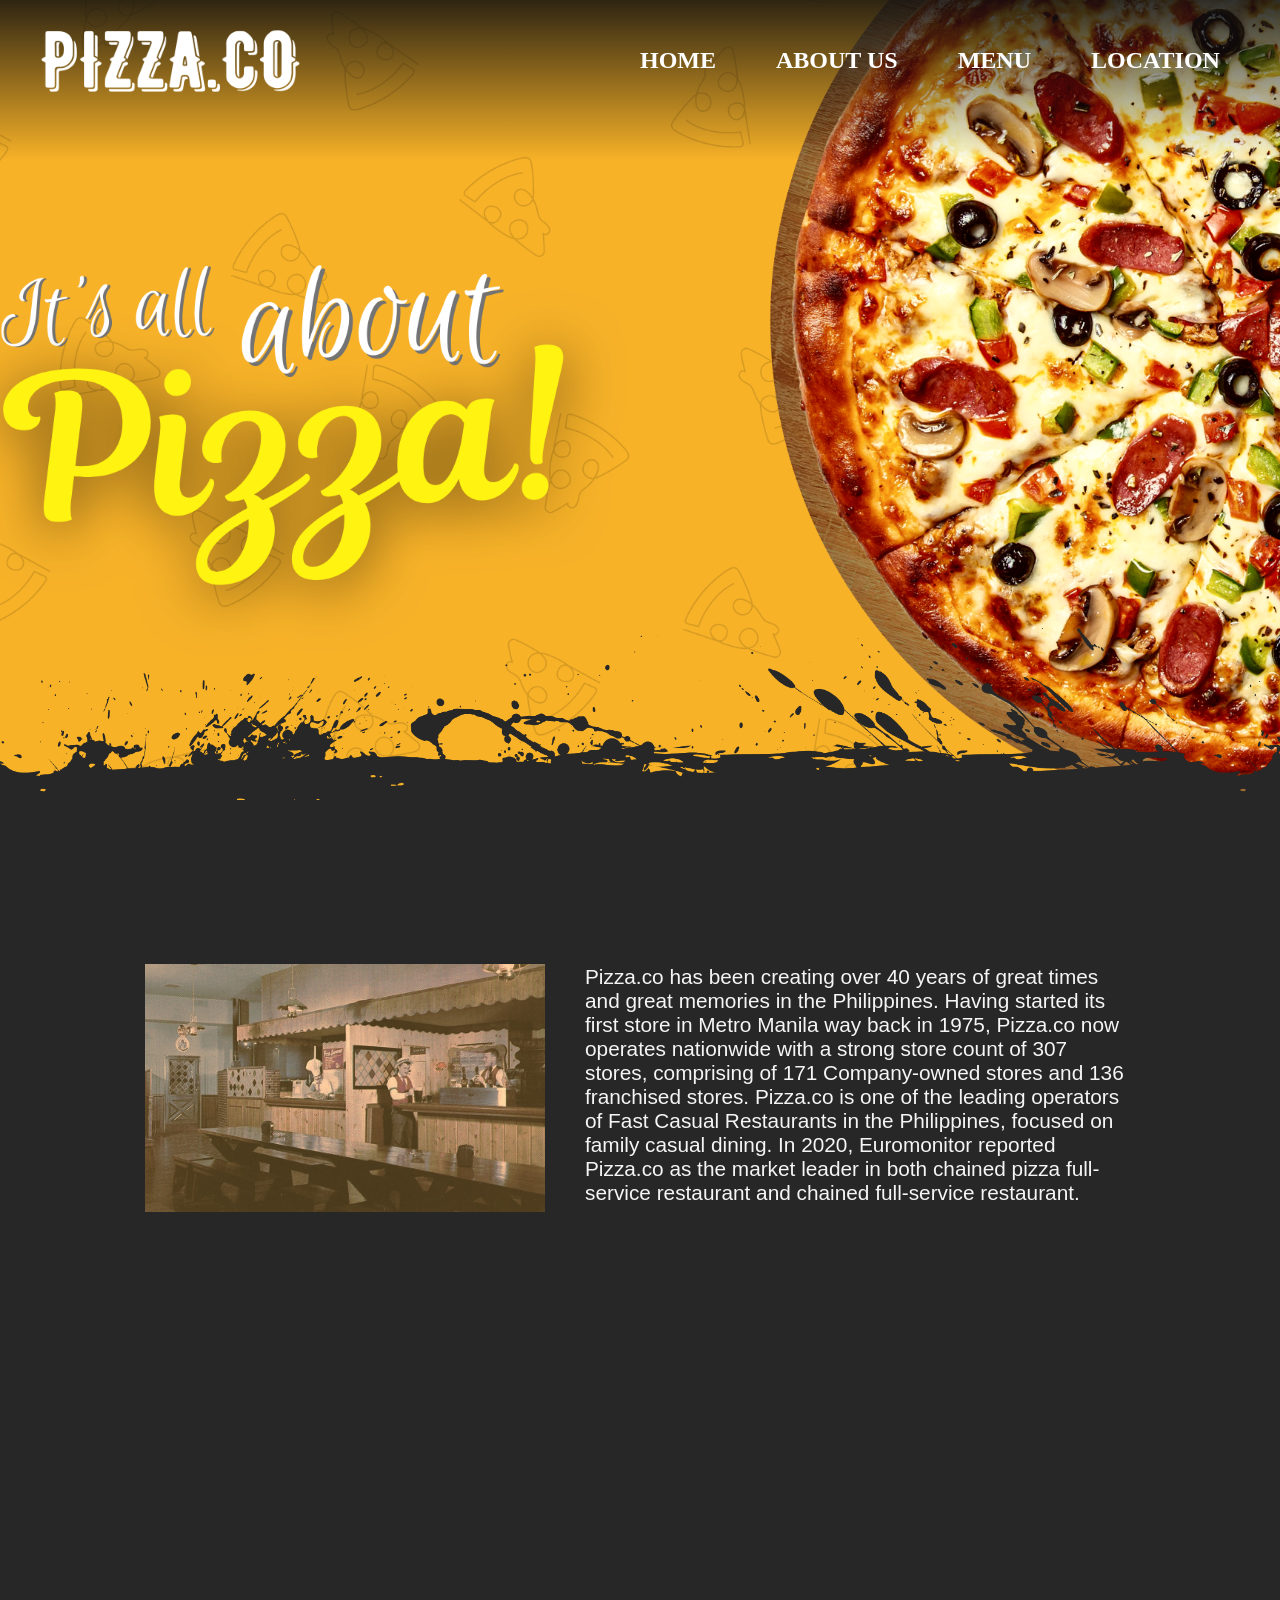
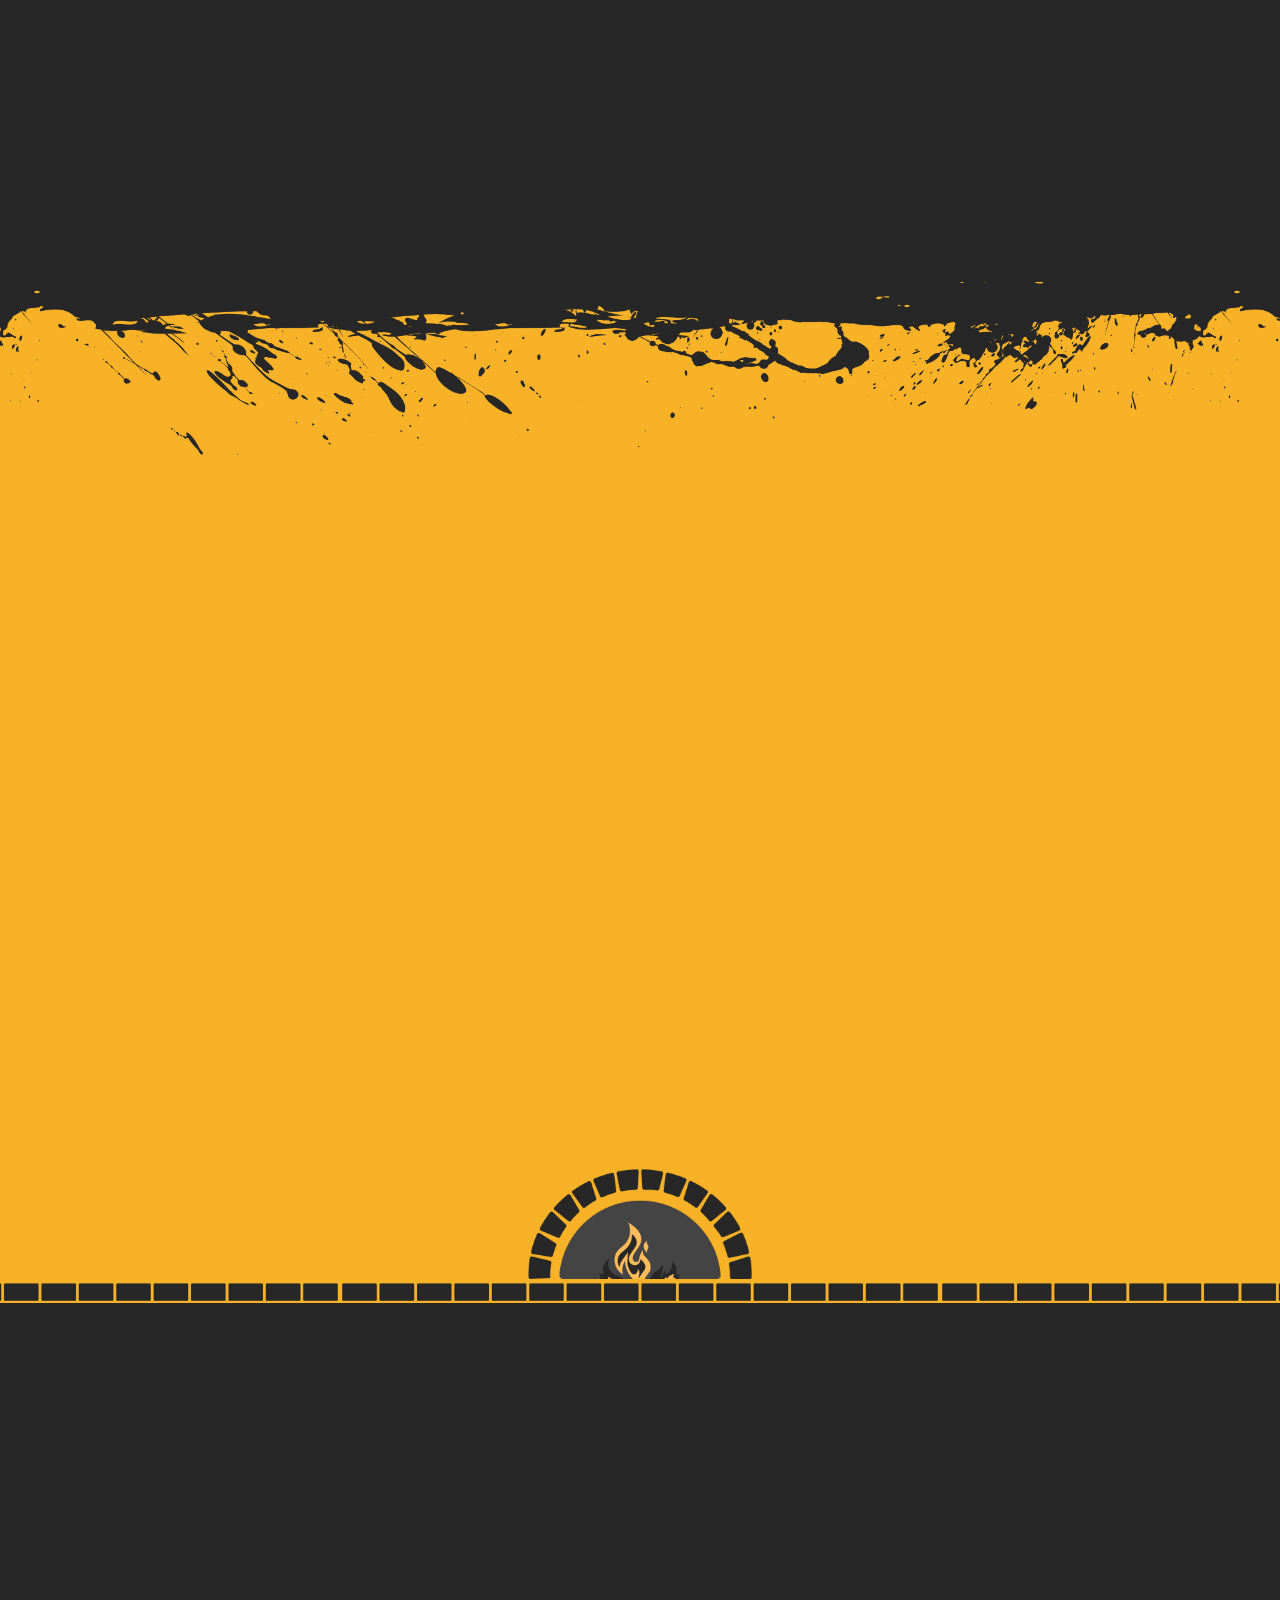
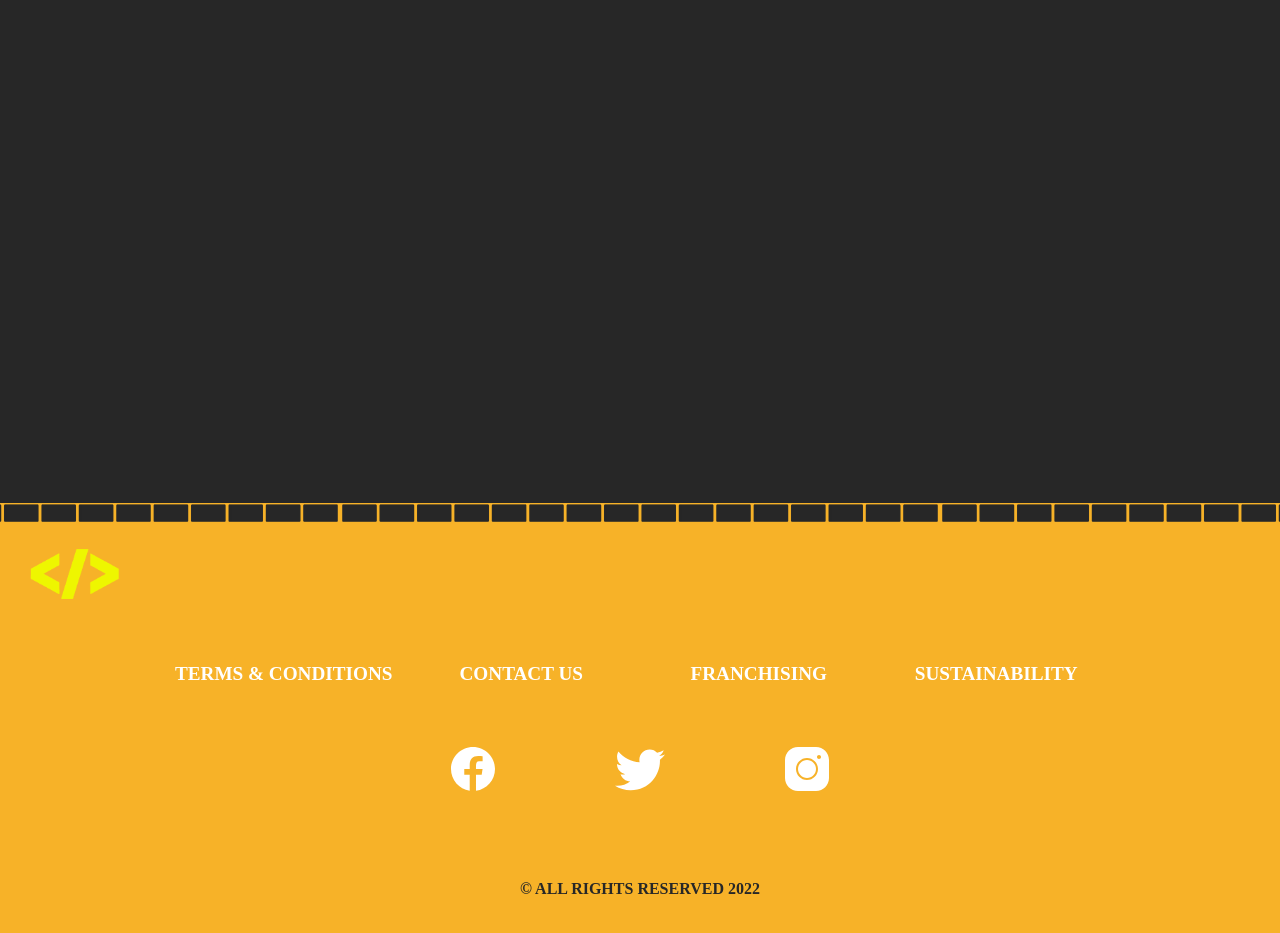
<file: Pizza.co/index.html>
<html lang="en">

<head>
    <meta charset="UTF-8">
    <meta http-equiv="X-UA-Compatible" content="IE=edge">
    <meta name="viewport" content="width=device-width, initial-scale=1.0">
    <link rel="stylesheet" href="CSS/Pizza.co.css"">
    <link rel="icon" href="./Images/pizza-favicon.png">
    <script src="JS/Pizza.co.js"></script>
    <title>Pizza.co</title>


</head>

<body>
    <!--a button at the bottow that goes to the top of the page-->

    <button onclick="topFunction()" id="myBtn" title="Go to top">TOP</button>


<!-- a division for the loading animation when the page is loading-->
    <div class="loader"></div>
  
        <header class="homepage">
<!-- the navigation abar at the top containing the logo and the different section of the main webpage-->
            <div class="homepage-top-bar">
                <img src="./Images\main-logo.png" alt="Logo spells 'Pizza.co'" id="main-logo">

                <nav class="homepage-nav">
                    <a href="#">Home</a>
                    <a href="#about-us">About Us</a>
                    <a href="#menu">Menu</a>
                    <a href="#location">Location</a>
                </nav>
            </div>

            <div></div>
            <div class="paint-splatter" ">  
            </div>
            
        </header>


        
<!-- main body contains the main contents of the webpage, divided into different sections-->
        <div class="main-body">

            <div class="about-us-section" id="about-us" >
                <h2 class="reveal">About us</h2>
<!-- contains the history of the store and an image of the earlier shops-->
                <section class="about-us-history fixed-width">
                    <img src="./Images/about-us-history.jpg" alt="" id="about-us-history">

                    <p>
                        Pizza.co has been creating over 40 years of great times and great memories in the Philippines. Having started its first store in Metro Manila way back in 1975, Pizza.co now operates nationwide with a strong store count of 307 stores, comprising of 171 Company-owned stores and 136 franchised stores.
                        
                        Pizza.co is one of the leading operators of Fast Casual Restaurants in the Philippines, focused on family casual dining. In 2020, Euromonitor reported Pizza.co as the market leader in both chained pizza full-service restaurant and chained full-service restaurant.
                    </p>
                </section>


                <section class="about-claims fixed-width">

                    <div class="card reveal-left">
                        <img src="./Images/dough.png" alt="" id="dough">
                        <p>
                            A better pizza begins from the bottom up. That’s why the dough used for our hand-tossed, original crust is prepared with the finest ingredients.
                        </p>
                    </div>

                    <div class="card reveal">
                        <img src="./Images/delivery.png" alt="" id="delivery">
                        <p>
                            Pizza.co USA launched online pizza ordering in 2007, and in 2008 revolutionized the online delivery experience by launching the innovative Pizza Builder and Pizza.co Tracker tools.
                        </p>
                    </div>

                    <div class="card reveal-side">
                        <img src="./Images/ingredient.png" alt="" id="ingredient">
                        <p>
                            A major part of the recipe is Pizza.co deliciously fresh and irresistibly tasty topping ingredients that we scatter generously onto our famously fresh dough bases! 
                        </p>
                    </div>

                </section>

                

            </div>
<!--menu section of the restaurant website -->
            <div class="menu-section" id="menu">
                
                <div class="paint-splatter-reverse ">

                </div>

                <h2 class="reveal">MENU</h2>

                <p class="takeout-quote reveal-side"> Order takeout and delivery 7 days a week.</p>
<!-- different variety available in the restaurant menu-->
                <section class=" menu-pizza-top reveal-left">
                    <div >
                        <img src="./Images/top-meat-pizza.png" alt="" width="150px">
                        <h4>MEATY PIZZA</h4>
                    </div>

                    <div>
                        <img src="./Images/top-vegetarian-pizza.png" alt="" width="150px">
                        <h4>VEGETARIAN PIZZA</h4>
                    </div>

                    <div>
                        <img src="./Images/top-vegan-meat-pizza.png" alt="" width="150px">
                        <h4>VEGAN PIZZA</h4>
                    </div>

                    <div>
                        <img src="./Images/top-dessert.png" alt="" width="150px">
                        <h4>DESSERT</h4>
                    </div>

                </section>

                <p class="allergens reveal">
                    Allergens: Attention guests with food allergies. Please be aware that our food may contain or come into contact with common allergens, such as dairy, eggs, wheat, soybeans, tree nuts or peanuts.
                </p>

                
<!--a button that redirects the user to the full menu containing the different kinds of pizza and desserts and such -->

                <div class="full-menu reveal-top">
                    <a href="./full-menu.html">Full Menu</a>
                </div>

                

            </div>


            <div class="brick-oven" >
                 
            </div>

            <div class="brick-border" >

            </div>



<!-- a location section containing a map and the different location around the country where they can find a branch of the restaurant -->
            <div class="location-section"  id="location">

                <h2 class="reveal">LOCATION</h2>

                <div class="location-contents fixed-width" >

                    <section class="location-maps reveal">
<!--an embeded map with the use of google maps-->
                        <iframe src="https://www.google.com/maps/embed?pb=!1m14!1m12!1m3!1d155708.23472551917!2d121.03670944111826!3d14.538927821148668!2m3!1f0!2f0!3f0!3m2!1i1024!2i768!4f13.1!5e0!3m2!1sen!2sph!4v1670303894802!5m2!1sen!2sph" width="100%" height="100%" style="border:0;" allowfullscreen="" loading="lazy" referrerpolicy="no-referrer-when-downgrade"></iframe>

                    </section>
<!--a scrollable section of the different locations -->
                    <section class="location-address reveal-top">
                        <div>
                            <h4>Pangasinan, Philippines</h4>
                            <p>Mcarthur Highway Barangay Nancayasan, Urdaneta, Pangasinan, 2428 Pangasinan</p>
                        </div>

                        <div>
                            <h4>San Jose City, Philippines</h4>
                            <p>353 Pan-Philippine Hwy, San Jose City, 3121 Nueva Ecija</p>
                        </div>

                        <div>
                            <h4>Makati, Philippines</h4>
                            <p>Magallanes, Makati, 4705 Kalakhang Maynila</p>
                        </div>

                        <div>
                            <h4>Sampaloc, Manila, Philippines</h4>
                            <p>Rodriguez Building, España Blvd, Sampaloc, Manila, 1008 Metro Manila</p>
                        </div>

                        <div>
                            <h4>Taguig, Philippines</h4>
                            <p>The LATRIA Construction Corporation, 33 Bayani Rd, Taguig, 1630 Metro Manila</p>
                        </div>

                        <div>
                            <h4>SM City Clark, Philippines</h4>
                            <p>SM Clark, Manuel A. Roxas Hwy, Clark Freeport, Angeles, 2009 Pampanga</p>
                        </div>

                        <div>
                            <h4>Parañaque, Philippines</h4>
                            <p>Olivarez Plaza, Ninoy Aquino Ave, Parañaque, 1708 Metro Manila</p>
                        </div>

                        <div>
                            <h4>Muntinlupa, Philippines</h4>
                            <p>Putatan, Muntinlupa, 1772 Kalakhang Maynila</p>
                        </div>

                        <div>
                            <h4>Pasig, Philippines</h4>
                            <p>Eastside Manors, 172 C. Raymundo Ave, Pasig, 1607 Metro Manila</p>
                        </div>

                        <div>
                            <h4>Quezon City, Philippines</h4>
                            <p>Matalino St, Diliman, Quezon City, 1101 Metro Manila</p>
                        </div>

                    </section>

                </div>

                

            </div>

            <footer class="footer-section">

                <div class="brick-border">

                </div>
<!--footer section containing mainly the contact sections and social media. It also contains the different webpages such as terms and conditions and contact us form and such -->
                <img src="Images/crasht-logo.png" alt="" id="crasht-logo">

                <nav>
                    <a href="./terms-and-conditions.html" target="_blank" rel="noopener noreferrer">Terms & Conditions</a>
                    <a href="./contact-us.html" target="_blank" rel="noopener noreferrer">Contact Us</a>
                    <a href="./franchising.html" target="_blank" rel="noopener noreferrer">Franchising</a>
                    <a href="./sustainability.html" target="_blank" rel="noopener noreferrer">Sustainability</a>
                </nav>
<!--socials icons where useer will be redirected to the restaurant's social medias -->
                <section class="social-media-icon">

                    <a href="https://www.facebook.com/" target="_blank" rel="noopener noreferrer">
                        <img src="Images/facebook-icon.svg" alt="">
                    </a>
                    <a href="https://twitter.com/" target="_blank" rel="noopener noreferrer">
                        <img src="Images/twitter-icon.svg" alt="">
                    </a>
                    <a href="https://www.instagram.com/" target="_blank" rel="noopener noreferrer">
                        <img src="Images/instagram-icon.svg" alt="">
                    </a>
                    

                </section>


                <p>© all rights reserved 2022</p>
            </footer>

        </div>

   <!--The different javascript that is included in the webpages, mostly animations and some basic functionalities -->     
        <script>


            window.addEventListener('scroll', reveal);

            function reveal(){
                var reveals = document.querySelectorAll('.reveal');

                for(var i=0; i < reveals.length; i++){

                    var windowheight = window.innerHeight;
                    var revealtop = reveals[i].getBoundingClientRect().top;
                    var revealpoint = 150;

                    if(revealtop < windowheight - revealpoint){
                        reveals[i].classList.add('active');
                    }else{
                        reveals[i].classList.remove('active');
                    }
                }
            }

            let mybutton = document.getElementById("myBtn");
            
            window.onscroll = function() {scrollFunction()};

            function scrollFunction() {
            if (document.body.scrollTop > 20 || document.documentElement.scrollTop > 20) {
                mybutton.style.display = "block";
            } else {
                mybutton.style.display = "none";
            }
            }
            
            function topFunction() {
            document.body.scrollTop = 0;
            document.documentElement.scrollTop = 0;
            }


            window.addEventListener('scroll', revealside);

            function revealside(){
                var revealss = document.querySelectorAll('.reveal-side');

                for(var i=0; i < revealss.length; i++){

                    var windowheight = window.innerHeight;
                    var revealtop = revealss[i].getBoundingClientRect().top;
                    var revealpoint = 150;

                    if(revealtop < windowheight - revealpoint){
                        revealss[i].classList.add('active');
                    }else{
                        revealss[i].classList.remove('active');
                    }
                }
            }

            window.addEventListener('scroll', revealleft);

            function revealleft(){
                var revealss = document.querySelectorAll('.reveal-left');

                for(var i=0; i < revealss.length; i++){

                    var windowheight = window.innerHeight;
                    var revealtop = revealss[i].getBoundingClientRect().top;
                    var revealpoint = 150;

                    if(revealtop < windowheight - revealpoint){
                        revealss[i].classList.add('active');
                    }else{
                        revealss[i].classList.remove('active');
                    }
                }
            }

            window.addEventListener('scroll', revealtop);

            function revealtop(){
                var revealss = document.querySelectorAll('.reveal-top');

                for(var i=0; i < revealss.length; i++){

                    var windowheight = window.innerHeight;
                    var revealtop = revealss[i].getBoundingClientRect().top;
                    var revealpoint = 150;

                    if(revealtop < windowheight - revealpoint){
                        revealss[i].classList.add('active');
                    }else{
                        revealss[i].classList.remove('active');
                    }
                }
            }
            
            







        </script>



</body>

</html>
</file>
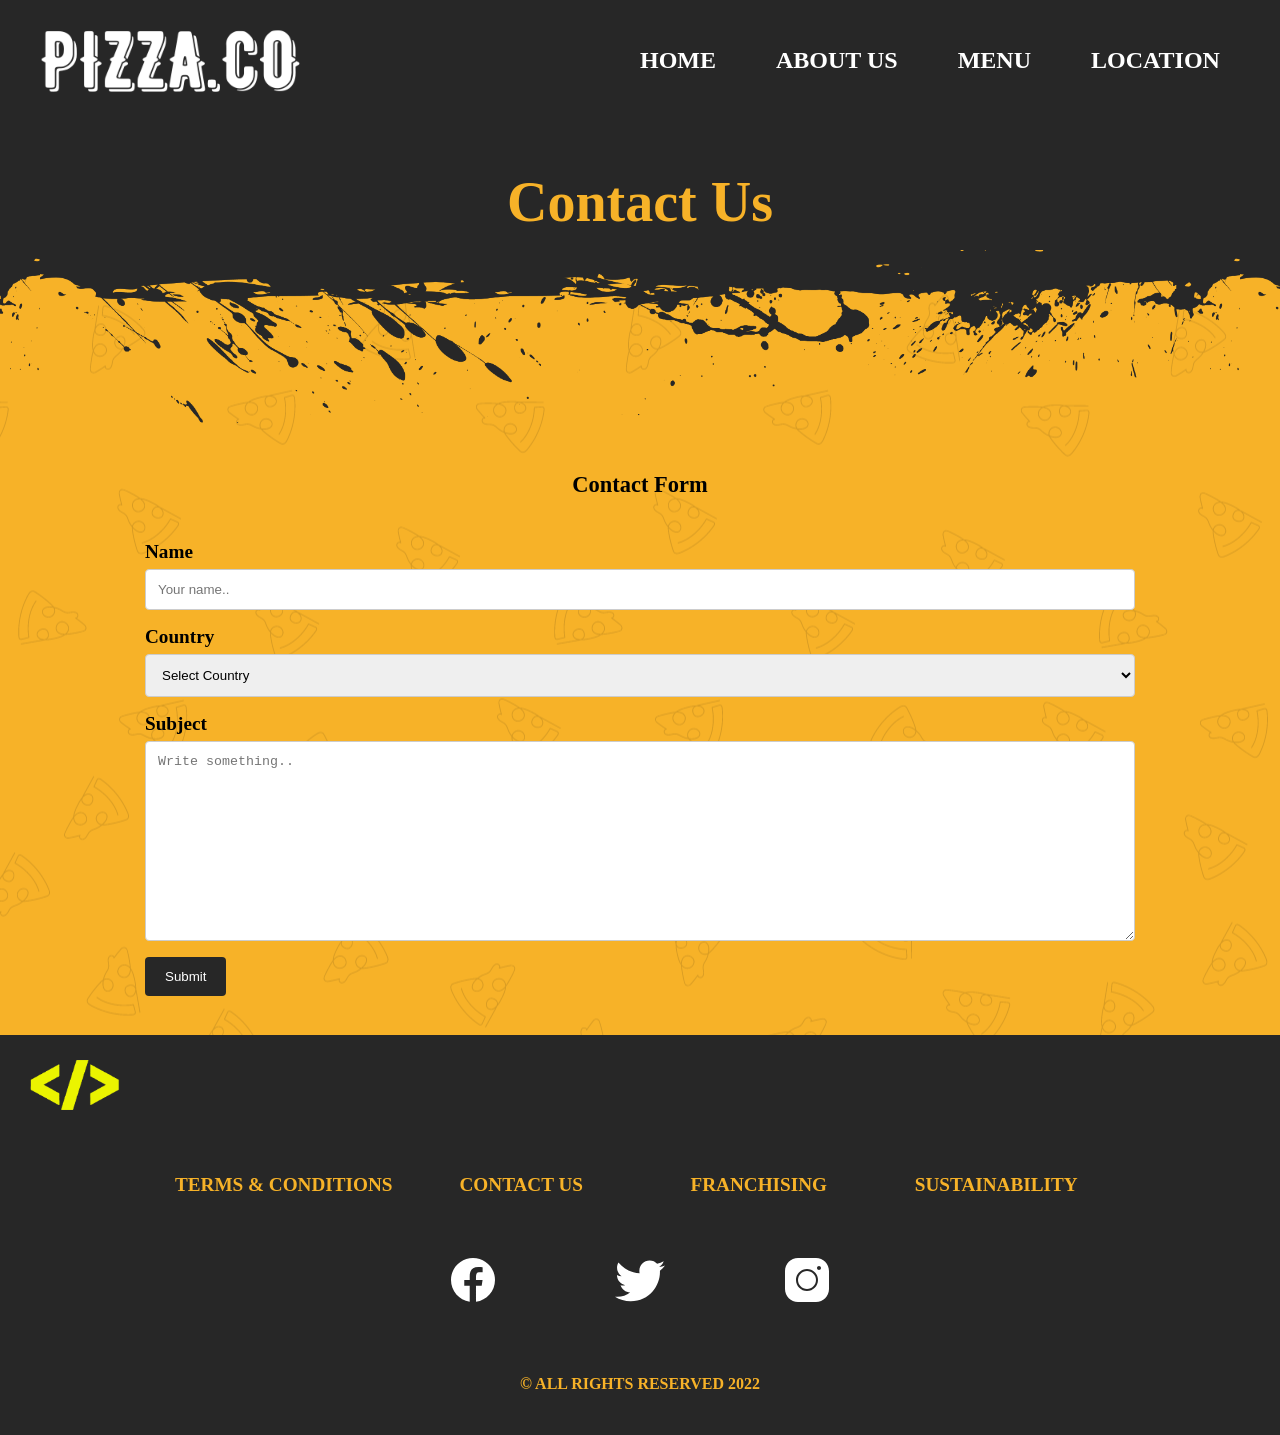
<file: Pizza.co/contact-us.html>
<html lang="en">

<head>
    <meta charset="UTF-8">
    <meta http-equiv="X-UA-Compatible" content="IE=edge">
    <meta name="viewport" content="width=device-width, initial-scale=1.0">
    <link rel="stylesheet" href="./CSS/contact-us.css">
    <link rel="icon" href="./Images/pizza-favicon.png">
    <script src="JS/Pizza.co.js"></script>
    <title>Contact Us</title>

</head>

<body>
    
    <div class="loader"></div>

        <header class="homepage">

            <div class="homepage-top-bar">
                <img src="./Images\main-logo.png" alt="Logo spells 'Pizza.co'" id="main-logo" width="300">

                <nav class="homepage-nav">
                    <a href="index.html">Home</a>
                    <a href="index.html">About Us</a>
                    <a href="index.html">Menu</a>
                    <a href="index.html">Location</a>
                </nav>
            </div>

            <h2>Contact Us</h2>
            
        </header>

        <div class="paint-splatter">  
        
        </div>

        

        <div class="main-body fixed-width">

            <h3>Contact Form</h3>
            
            <div class="container">
              <form>
                <label>Name</label>
                <input type="text" id="fname" name="firstname" placeholder="Your name..">
            
                <label for="country">Country</label>
                <select id="country" name="country">
                    <option>Select Country</option>
                    <option value="AF">Afghanistan</option>
                    <option value="AX">Aland Islands</option>
                    <option value="AL">Albania</option>
                    <option value="DZ">Algeria</option>
                    <option value="AS">American Samoa</option>
                    <option value="AD">Andorra</option>
                    <option value="AO">Angola</option>
                    <option value="AI">Anguilla</option>
                    <option value="AQ">Antarctica</option>
                    <option value="AG">Antigua and Barbuda</option>
                    <option value="AR">Argentina</option>
                    <option value="AM">Armenia</option>
                    <option value="AW">Aruba</option>
                    <option value="AU">Australia</option>
                    <option value="AT">Austria</option>
                    <option value="AZ">Azerbaijan</option>
                    <option value="BS">Bahamas</option>
                    <option value="BH">Bahrain</option>
                    <option value="BD">Bangladesh</option>
                    <option value="BB">Barbados</option>
                    <option value="BY">Belarus</option>
                    <option value="BE">Belgium</option>
                    <option value="BZ">Belize</option>
                    <option value="BJ">Benin</option>
                    <option value="BM">Bermuda</option>
                    <option value="BT">Bhutan</option>
                    <option value="BO">Bolivia</option>
                    <option value="BQ">Bonaire, Sint Eustatius and Saba</option>
                    <option value="BA">Bosnia and Herzegovina</option>
                    <option value="BW">Botswana</option>
                    <option value="BV">Bouvet Island</option>
                    <option value="BR">Brazil</option>
                    <option value="IO">British Indian Ocean Territory</option>
                    <option value="BN">Brunei Darussalam</option>
                    <option value="BG">Bulgaria</option>
                    <option value="BF">Burkina Faso</option>
                    <option value="BI">Burundi</option>
                    <option value="KH">Cambodia</option>
                    <option value="CM">Cameroon</option>
                    <option value="CA">Canada</option>
                    <option value="CV">Cape Verde</option>
                    <option value="KY">Cayman Islands</option>
                    <option value="CF">Central African Republic</option>
                    <option value="TD">Chad</option>
                    <option value="CL">Chile</option>
                    <option value="CN">China</option>
                    <option value="CX">Christmas Island</option>
                    <option value="CC">Cocos (Keeling) Islands</option>
                    <option value="CO">Colombia</option>
                    <option value="KM">Comoros</option>
                    <option value="CG">Congo</option>
                    <option value="CD">Congo, Democratic Republic of the Congo</option>
                    <option value="CK">Cook Islands</option>
                    <option value="CR">Costa Rica</option>
                    <option value="CI">Cote D'Ivoire</option>
                    <option value="HR">Croatia</option>
                    <option value="CU">Cuba</option>
                    <option value="CW">Curacao</option>
                    <option value="CY">Cyprus</option>
                    <option value="CZ">Czech Republic</option>
                    <option value="DK">Denmark</option>
                    <option value="DJ">Djibouti</option>
                    <option value="DM">Dominica</option>
                    <option value="DO">Dominican Republic</option>
                    <option value="EC">Ecuador</option>
                    <option value="EG">Egypt</option>
                    <option value="SV">El Salvador</option>
                    <option value="GQ">Equatorial Guinea</option>
                    <option value="ER">Eritrea</option>
                    <option value="EE">Estonia</option>
                    <option value="ET">Ethiopia</option>
                    <option value="FK">Falkland Islands (Malvinas)</option>
                    <option value="FO">Faroe Islands</option>
                    <option value="FJ">Fiji</option>
                    <option value="FI">Finland</option>
                    <option value="FR">France</option>
                    <option value="GF">French Guiana</option>
                    <option value="PF">French Polynesia</option>
                    <option value="TF">French Southern Territories</option>
                    <option value="GA">Gabon</option>
                    <option value="GM">Gambia</option>
                    <option value="GE">Georgia</option>
                    <option value="DE">Germany</option>
                    <option value="GH">Ghana</option>
                    <option value="GI">Gibraltar</option>
                    <option value="GR">Greece</option>
                    <option value="GL">Greenland</option>
                    <option value="GD">Grenada</option>
                    <option value="GP">Guadeloupe</option>
                    <option value="GU">Guam</option>
                    <option value="GT">Guatemala</option>
                    <option value="GG">Guernsey</option>
                    <option value="GN">Guinea</option>
                    <option value="GW">Guinea-Bissau</option>
                    <option value="GY">Guyana</option>
                    <option value="HT">Haiti</option>
                    <option value="HM">Heard Island and Mcdonald Islands</option>
                    <option value="VA">Holy See (Vatican City State)</option>
                    <option value="HN">Honduras</option>
                    <option value="HK">Hong Kong</option>
                    <option value="HU">Hungary</option>
                    <option value="IS">Iceland</option>
                    <option value="IN">India</option>
                    <option value="ID">Indonesia</option>
                    <option value="IR">Iran, Islamic Republic of</option>
                    <option value="IQ">Iraq</option>
                    <option value="IE">Ireland</option>
                    <option value="IM">Isle of Man</option>
                    <option value="IL">Israel</option>
                    <option value="IT">Italy</option>
                    <option value="JM">Jamaica</option>
                    <option value="JP">Japan</option>
                    <option value="JE">Jersey</option>
                    <option value="JO">Jordan</option>
                    <option value="KZ">Kazakhstan</option>
                    <option value="KE">Kenya</option>
                    <option value="KI">Kiribati</option>
                    <option value="KP">Korea, Democratic People's Republic of</option>
                    <option value="KR">Korea, Republic of</option>
                    <option value="XK">Kosovo</option>
                    <option value="KW">Kuwait</option>
                    <option value="KG">Kyrgyzstan</option>
                    <option value="LA">Lao People's Democratic Republic</option>
                    <option value="LV">Latvia</option>
                    <option value="LB">Lebanon</option>
                    <option value="LS">Lesotho</option>
                    <option value="LR">Liberia</option>
                    <option value="LY">Libyan Arab Jamahiriya</option>
                    <option value="LI">Liechtenstein</option>
                    <option value="LT">Lithuania</option>
                    <option value="LU">Luxembourg</option>
                    <option value="MO">Macao</option>
                    <option value="MK">Macedonia, the Former Yugoslav Republic of</option>
                    <option value="MG">Madagascar</option>
                    <option value="MW">Malawi</option>
                    <option value="MY">Malaysia</option>
                    <option value="MV">Maldives</option>
                    <option value="ML">Mali</option>
                    <option value="MT">Malta</option>
                    <option value="MH">Marshall Islands</option>
                    <option value="MQ">Martinique</option>
                    <option value="MR">Mauritania</option>
                    <option value="MU">Mauritius</option>
                    <option value="YT">Mayotte</option>
                    <option value="MX">Mexico</option>
                    <option value="FM">Micronesia, Federated States of</option>
                    <option value="MD">Moldova, Republic of</option>
                    <option value="MC">Monaco</option>
                    <option value="MN">Mongolia</option>
                    <option value="ME">Montenegro</option>
                    <option value="MS">Montserrat</option>
                    <option value="MA">Morocco</option>
                    <option value="MZ">Mozambique</option>
                    <option value="MM">Myanmar</option>
                    <option value="NA">Namibia</option>
                    <option value="NR">Nauru</option>
                    <option value="NP">Nepal</option>
                    <option value="NL">Netherlands</option>
                    <option value="AN">Netherlands Antilles</option>
                    <option value="NC">New Caledonia</option>
                    <option value="NZ">New Zealand</option>
                    <option value="NI">Nicaragua</option>
                    <option value="NE">Niger</option>
                    <option value="NG">Nigeria</option>
                    <option value="NU">Niue</option>
                    <option value="NF">Norfolk Island</option>
                    <option value="MP">Northern Mariana Islands</option>
                    <option value="NO">Norway</option>
                    <option value="OM">Oman</option>
                    <option value="PK">Pakistan</option>
                    <option value="PW">Palau</option>
                    <option value="PS">Palestinian Territory, Occupied</option>
                    <option value="PA">Panama</option>
                    <option value="PG">Papua New Guinea</option>
                    <option value="PY">Paraguay</option>
                    <option value="PE">Peru</option>
                    <option value="PH">Philippines</option>
                    <option value="PN">Pitcairn</option>
                    <option value="PL">Poland</option>
                    <option value="PT">Portugal</option>
                    <option value="PR">Puerto Rico</option>
                    <option value="QA">Qatar</option>
                    <option value="RE">Reunion</option>
                    <option value="RO">Romania</option>
                    <option value="RU">Russian Federation</option>
                    <option value="RW">Rwanda</option>
                    <option value="BL">Saint Barthelemy</option>
                    <option value="SH">Saint Helena</option>
                    <option value="KN">Saint Kitts and Nevis</option>
                    <option value="LC">Saint Lucia</option>
                    <option value="MF">Saint Martin</option>
                    <option value="PM">Saint Pierre and Miquelon</option>
                    <option value="VC">Saint Vincent and the Grenadines</option>
                    <option value="WS">Samoa</option>
                    <option value="SM">San Marino</option>
                    <option value="ST">Sao Tome and Principe</option>
                    <option value="SA">Saudi Arabia</option>
                    <option value="SN">Senegal</option>
                    <option value="RS">Serbia</option>
                    <option value="CS">Serbia and Montenegro</option>
                    <option value="SC">Seychelles</option>
                    <option value="SL">Sierra Leone</option>
                    <option value="SG">Singapore</option>
                    <option value="SX">Sint Maarten</option>
                    <option value="SK">Slovakia</option>
                    <option value="SI">Slovenia</option>
                    <option value="SB">Solomon Islands</option>
                    <option value="SO">Somalia</option>
                    <option value="ZA">South Africa</option>
                    <option value="GS">South Georgia and the South Sandwich Islands</option>
                    <option value="SS">South Sudan</option>
                    <option value="ES">Spain</option>
                    <option value="LK">Sri Lanka</option>
                    <option value="SD">Sudan</option>
                    <option value="SR">Suriname</option>
                    <option value="SJ">Svalbard and Jan Mayen</option>
                    <option value="SZ">Swaziland</option>
                    <option value="SE">Sweden</option>
                    <option value="CH">Switzerland</option>
                    <option value="SY">Syrian Arab Republic</option>
                    <option value="TW">Taiwan, Province of China</option>
                    <option value="TJ">Tajikistan</option>
                    <option value="TZ">Tanzania, United Republic of</option>
                    <option value="TH">Thailand</option>
                    <option value="TL">Timor-Leste</option>
                    <option value="TG">Togo</option>
                    <option value="TK">Tokelau</option>
                    <option value="TO">Tonga</option>
                    <option value="TT">Trinidad and Tobago</option>
                    <option value="TN">Tunisia</option>
                    <option value="TR">Turkey</option>
                    <option value="TM">Turkmenistan</option>
                    <option value="TC">Turks and Caicos Islands</option>
                    <option value="TV">Tuvalu</option>
                    <option value="UG">Uganda</option>
                    <option value="UA">Ukraine</option>
                    <option value="AE">United Arab Emirates</option>
                    <option value="GB">United Kingdom</option>
                    <option value="US">United States</option>
                    <option value="UM">United States Minor Outlying Islands</option>
                    <option value="UY">Uruguay</option>
                    <option value="UZ">Uzbekistan</option>
                    <option value="VU">Vanuatu</option>
                    <option value="VE">Venezuela</option>
                    <option value="VN">Viet Nam</option>
                    <option value="VG">Virgin Islands, British</option>
                    <option value="VI">Virgin Islands, U.s.</option>
                    <option value="WF">Wallis and Futuna</option>
                    <option value="EH">Western Sahara</option>
                    <option value="YE">Yemen</option>
                    <option value="ZM">Zambia</option>
                    <option value="ZW">Zimbabwe</option>
                </select>
            
                <label for="subject">Subject</label>
                <textarea id="subject" name="subject" placeholder="Write something.." style="height:200px"></textarea>
            
                <input type="submit" value="Submit">
              </form>
            </div>

        </div>


        <footer class="footer-section">

            <img src="Images/crasht-logo.png" alt="" id="crasht-logo">

            <nav>
                <a href="./terms-and-conditions.html" target="_blank" rel="noopener noreferrer">Terms & Conditions</a>
                <a href="./contact-us.html" target="_blank" rel="noopener noreferrer">Contact Us</a>
                <a href="./franchising.html" target="_blank" rel="noopener noreferrer">Franchising</a>
                <a href="./sustainability.html" target="_blank" rel="noopener noreferrer">Sustainability</a>
            </nav>

            <section class="social-media-icon">

                <a href="https://www.facebook.com/" target="_blank" rel="noopener noreferrer">
                    <img src="Images/facebook-icon.svg" alt="">
                </a>
                <a href="https://twitter.com/" target="_blank" rel="noopener noreferrer">
                    <img src="Images/twitter-icon.svg" alt="">
                </a>
                <a href="https://www.instagram.com/" target="_blank" rel="noopener noreferrer">
                    <img src="Images/instagram-icon.svg" alt="">
                </a>
                

            </section>


            <p>© all rights reserved 2022</p>

        </footer>

        <script>
            // When the user scrolls the page, execute myFunction 
            window.onscroll = function() {myFunction()};
            
            function myFunction() {
              var winScroll = document.body.scrollTop || document.documentElement.scrollTop;
              var height = document.documentElement.scrollHeight - document.documentElement.clientHeight;
              var scrolled = (winScroll / height) * 100;
              document.getElementById("myBar").style.width = scrolled + "%";
            }
        </script>

</body>

</html>
</file>
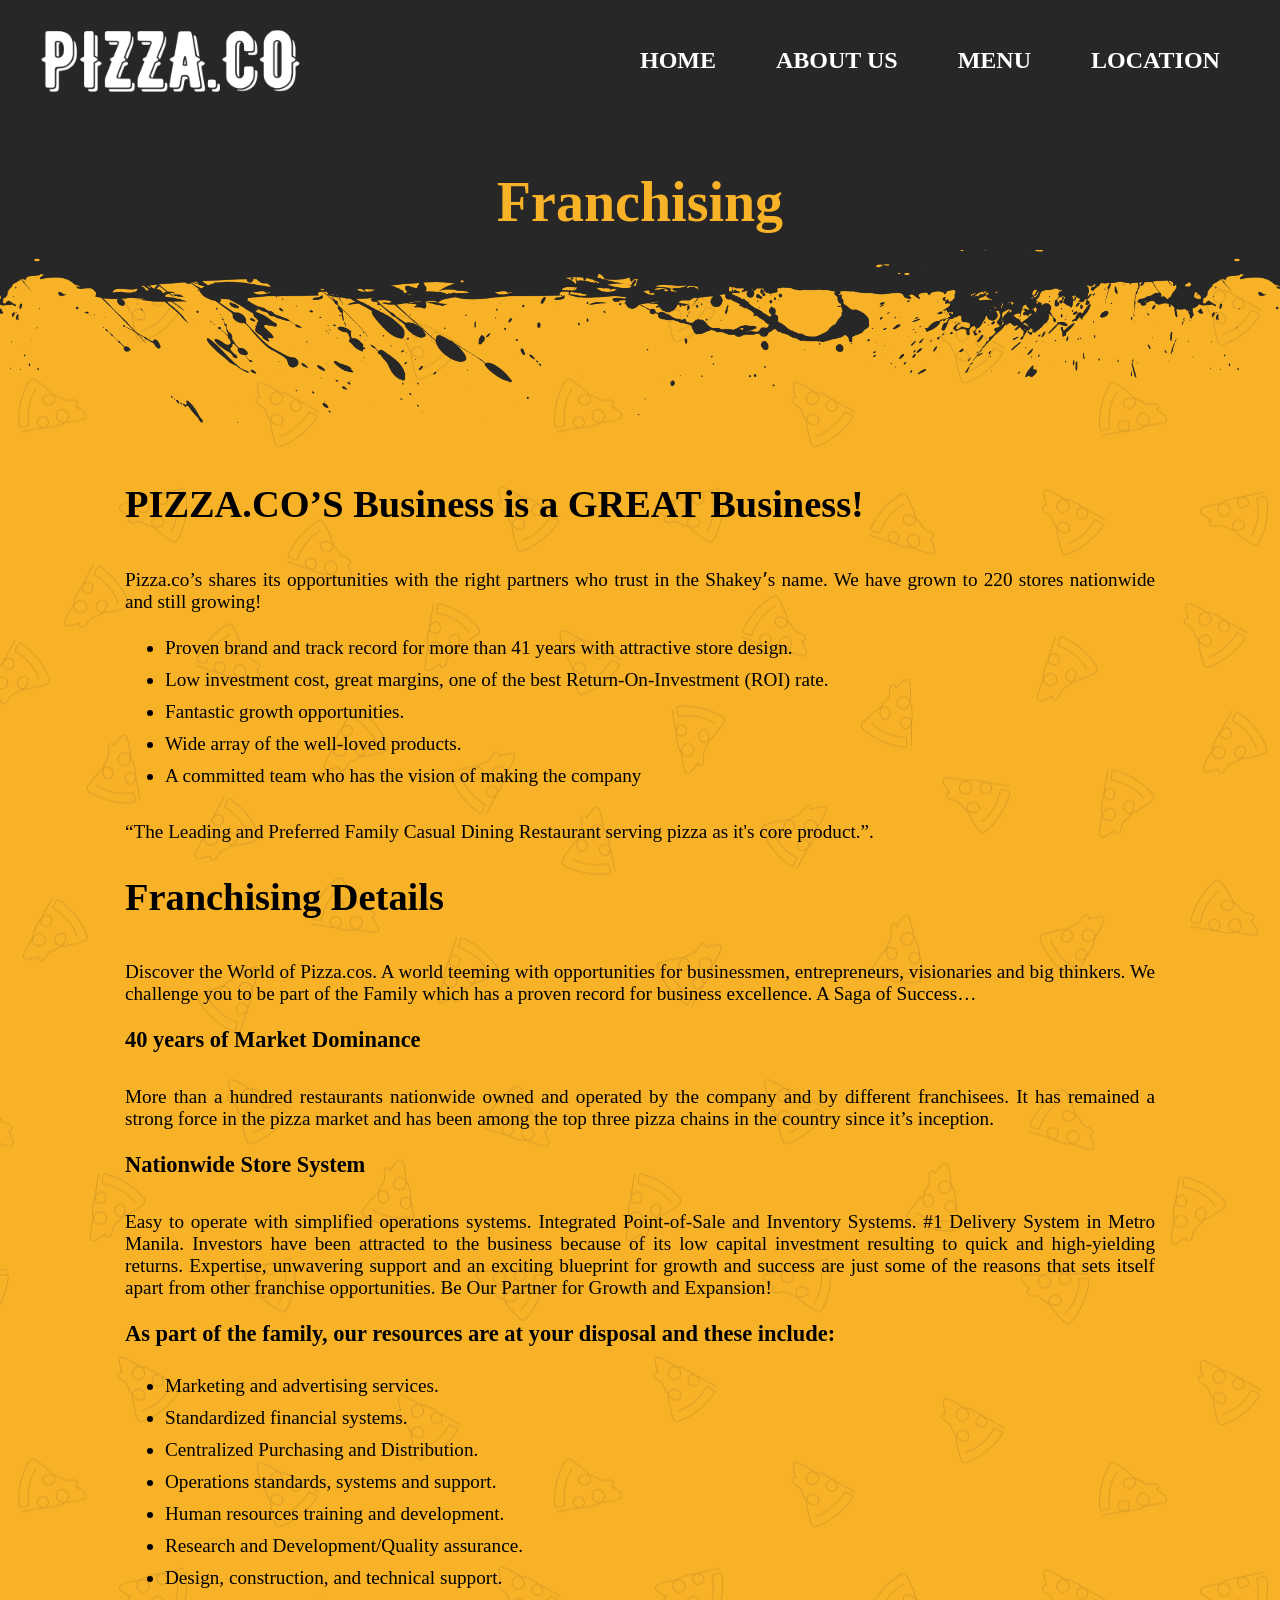
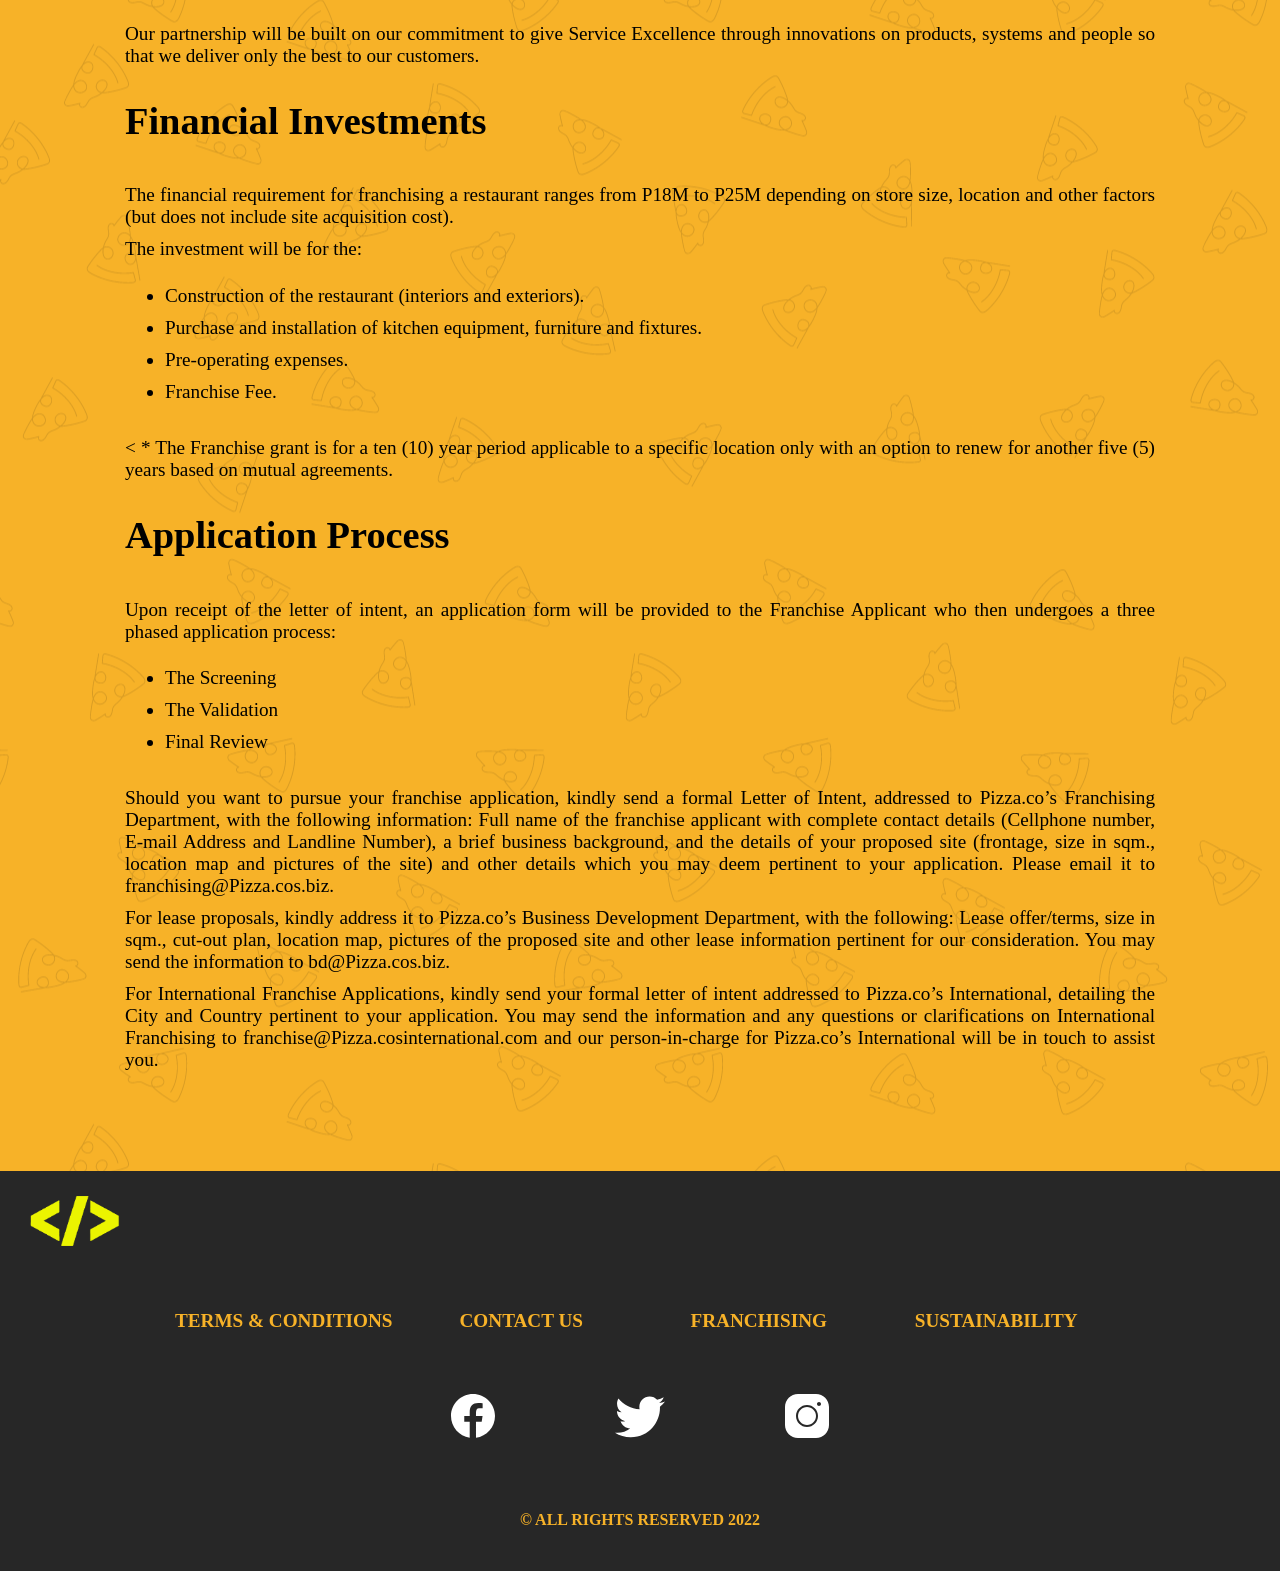
<file: Pizza.co/franchising.html>
<html lang="en">

<head>
    <meta charset="UTF-8">
    <meta http-equiv="X-UA-Compatible" content="IE=edge">
    <meta name="viewport" content="width=device-width, initial-scale=1.0">
    <link rel="stylesheet" href="./CSS/franchising.css">
    <link rel="icon" href="./Images/pizza-favicon.png">
    <script src="JS/Pizza.co.js"></script>
    <title>Franchising</title>

</head>

<body>

    <div class="loader"></div>
    
        <header class="homepage">

            <div class="homepage-top-bar">
                <img src="./Images\main-logo.png" alt="Logo spells 'Pizza.co'" id="main-logo" width="300">

                <nav class="homepage-nav">
                    <a href="index.html">Home</a>
                    <a href="index.html">About Us</a>
                    <a href="index.html">Menu</a>
                    <a href="index.html">Location</a>
                </nav>
            </div>

            <h2>Franchising</h2>
            
        </header>
           
        <div class="main-body">

            <div class="paint-splatter">  
           
            </div>

            <section class="articles fixed-width">
                
                <h1>
                    PIZZA.CO’S Business is a GREAT Business!
                </h1>

                <p>
                    Pizza.co’s shares its opportunities with the right partners who trust in the Shakeyʼs name. We have grown to 220 stores nationwide and still growing!
                </p>

                <ul>
                    <li>
                         Proven brand and track record for more than 41 years with attractive store design.
                    </li>

                    <li>
                        Low investment cost, great margins, one of the best Return-On-Investment (ROI) rate.
                    </li>

                    <li>
                        Fantastic growth opportunities.
                    </li>

                    <li>
                        Wide array of the well-loved products.
                        
                    </li>

                    <li>
                        A committed team who has the vision of making the company
                    </li>

                </ul>

                <p>
                    “The Leading and Preferred Family Casual Dining Restaurant serving pizza as it's core product.”.
                </p>

                <h1>
                    Franchising Details
                </h1>

                <p>Discover the World of Pizza.cos. A world teeming with opportunities for businessmen, entrepreneurs, visionaries and big thinkers. We challenge you to be part of the Family which has a proven record for business excellence. A Saga of Success…</p>

                <h3>40 years of Market Dominance

                </h3>
                <p>More than a hundred restaurants nationwide owned and operated by the company and by different franchisees. It has remained a strong force in the pizza market and has been among the top three pizza chains in the country since it’s inception.

                </p>

                <h3>
                    Nationwide Store System
                </h3>
                <p>
                    Easy to operate with simplified operations systems. Integrated Point-of-Sale and Inventory Systems. #1 Delivery System in Metro Manila. Investors have been attracted to the business because of its low capital investment resulting to quick and high-yielding returns. Expertise, unwavering support and an exciting blueprint for growth and success are just some of the reasons that sets itself apart from other franchise opportunities. Be Our Partner for Growth and Expansion!
                </p>

                <h3>
                    As part of the family, our resources are at your disposal and these include:
                </h3>

                <ul>
                    <li>
                        Marketing and advertising services.                        
                    </li>

                    <li>
                        Standardized financial systems.
                    </li>

                    <li>
                        Centralized Purchasing and Distribution.
                    </li>

                    <li>
                        Operations standards, systems and support.
                    </li>

                    <li>
                        Human resources training and development. 
                    </li>

                    <li>
                        Research and Development/Quality assurance.
                    </li>

                    <li>
                        Design, construction, and technical support.   
                    </li>

                </ul>

                <p>
                    Our partnership will be built on our commitment to give Service Excellence through innovations on products, systems and people so that we deliver only the best to our customers.
                </p>

                <h1>Financial Investments</h1>
                <p>
                    The financial requirement for franchising a restaurant ranges from P18M to P25M depending on store size, location and other factors (but does not include site acquisition cost).
                </p>

                <p>
                    The investment will be for the:
                </p>

                <ul>
                    <li>
                        Construction of the restaurant (interiors and exteriors).
                    </li>

                    <li>
                    Purchase and installation of kitchen equipment, furniture and fixtures.
                    </li>

                    <li>
                    Pre-operating expenses.
                    </li>
                    
                    <li>
                        Franchise Fee.
                    </li>
                </ul>

                <p><
                    * The Franchise grant is for a ten (10) year period applicable to a specific location only with an option to renew for another five (5) years based on mutual agreements.
                </p>

                <h1>Application Process</h1>

                <p>
                    Upon receipt of the letter of intent, an application form will be provided to the Franchise Applicant who then undergoes a three phased application process:
                </p>

                <ul>
                    <li>The Screening</li>
                    <li>The Validation</li>
                    <li>Final Review</li>
                </ul>

                <p>
                    Should you want to pursue your franchise application, kindly send a formal Letter of Intent, addressed to Pizza.co’s Franchising Department, with the following information: Full name of the franchise applicant with complete contact details (Cellphone number, E-mail Address and Landline Number), a brief business background, and the details of your proposed site (frontage, size in sqm., location map and pictures of the site) and other details which you may deem pertinent to your application. Please email it to franchising@Pizza.cos.biz.
                </p>

                <p>
                    For lease proposals, kindly address it to Pizza.co’s Business Development Department, with the following: Lease offer/terms, size in sqm., cut-out plan, location map, pictures of the proposed site and other lease information pertinent for our consideration. You may send the information to bd@Pizza.cos.biz.
                </p>
                
                <p>
                    For International Franchise Applications, kindly send your formal letter of intent addressed to Pizza.co’s International, detailing the City and Country pertinent to your application. You may send the information and any questions or clarifications on International Franchising to franchise@Pizza.cosinternational.com and our person-in-charge for Pizza.co’s International will be in touch to assist you.
                </p>



                
            </section>

        </div>

        <footer class="footer-section">

            <img src="Images/crasht-logo.png" alt="" id="crasht-logo">

            <nav>
                <a href="./terms-and-conditions.html" target="_blank" rel="noopener noreferrer">Terms & Conditions</a>
                <a href="./contact-us.html" target="_blank" rel="noopener noreferrer">Contact Us</a>
                <a href="./franchising.html" target="_blank" rel="noopener noreferrer">Franchising</a>
                <a href="./sustainability.html" target="_blank" rel="noopener noreferrer">Sustainability</a>
            </nav>

            <section class="social-media-icon">

                <a href="https://www.facebook.com/" target="_blank" rel="noopener noreferrer">
                    <img src="Images/facebook-icon.svg" alt="">
                </a>
                <a href="https://twitter.com/" target="_blank" rel="noopener noreferrer">
                    <img src="Images/twitter-icon.svg" alt="">
                </a>
                <a href="https://www.instagram.com/" target="_blank" rel="noopener noreferrer">
                    <img src="Images/instagram-icon.svg" alt="">
                </a>
                

            </section>


            <p>© all rights reserved 2022</p>

        </footer>

        <script>
            // When the user scrolls the page, execute myFunction 
            window.onscroll = function() {myFunction()};
            
            function myFunction() {
              var winScroll = document.body.scrollTop || document.documentElement.scrollTop;
              var height = document.documentElement.scrollHeight - document.documentElement.clientHeight;
              var scrolled = (winScroll / height) * 100;
              document.getElementById("myBar").style.width = scrolled + "%";
            }
        </script>

</body>

</html>
</file>
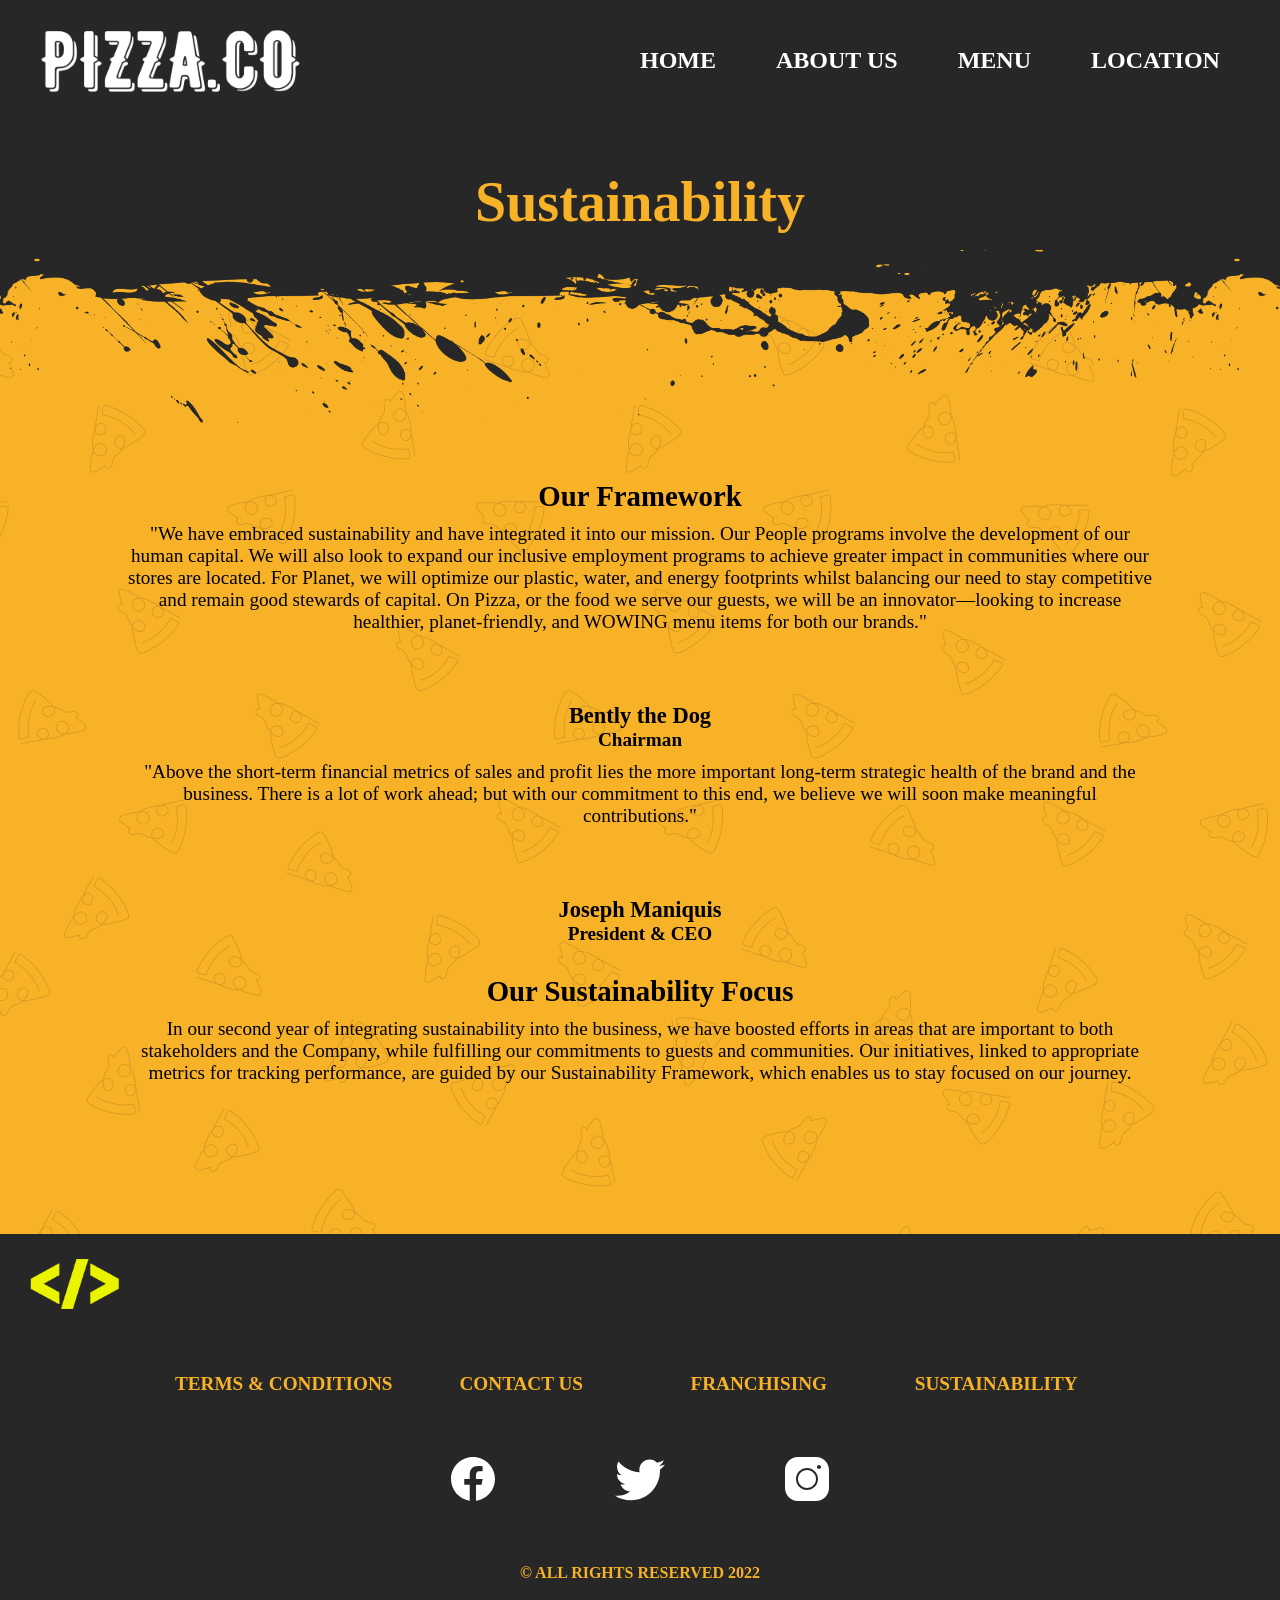
<file: Pizza.co/sustainability.html>
<html lang="en">

<head>
    <meta charset="UTF-8">
    <meta http-equiv="X-UA-Compatible" content="IE=edge">
    <meta name="viewport" content="width=device-width, initial-scale=1.0">
    <link rel="stylesheet" href="./CSS/sustainability.css">
    <link rel="icon" href="./Images/pizza-favicon.png">
    <script src="JS/Pizza.co.js"></script>
    <title>Sustainability</title>

</head>

<body>

    <div class="loader"></div>
    
        <header class="homepage">

            <div class="homepage-top-bar">
                <img src="./Images\main-logo.png" alt="Logo spells 'Pizza.co'" id="main-logo" width="300">

                <nav class="homepage-nav">
                    <a href="index.html">Home</a>
                    <a href="index.html">About Us</a>
                    <a href="index.html">Menu</a>
                    <a href="index.html">Location</a>
                </nav>
            </div>

            <h2>Sustainability</h2>
            
        </header>

        <div class="paint-splatter">  
           
        </div>
           
        <div class="main-body">

            <section class="articles fixed-width">
            
                <h1>
                    Our Framework
                </h1>

                <p>
                    "We have embraced sustainability and have integrated it into our mission. Our People programs involve the development of our human capital. We will also look to expand our inclusive employment programs to achieve greater impact in communities where our stores are located. For Planet, we will optimize our plastic, water, and energy footprints whilst balancing our need to stay competitive and remain good stewards of capital. On Pizza, or the food we serve our guests, we will be an innovator—looking to increase healthier, planet-friendly, and WOWING menu items for both our brands."
                </p>

                <h3>
                    Bently the Dog
                </h3>

                <h4>
                    Chairman
                </h4>

                <p>
                    "Above the short-term financial metrics of sales and profit lies the more important long-term strategic health of the brand and the business. There is a lot of work ahead; but with our commitment to this end, we believe we will soon make meaningful contributions."
                </p>

                <h3>
                    Joseph Maniquis
                </h3>

                <h4>
                    President & CEO
                </h4>


                <h1>
                    Our Sustainability Focus
                </h1>

                <p>
                    
                    In our second year of integrating sustainability into the business, we have boosted efforts in areas that are important to both stakeholders and the Company, while fulfilling our commitments to guests and communities. Our initiatives, linked to appropriate metrics for tracking performance, are guided by our Sustainability Framework, which enables us to stay focused on our journey.
                </p>
                
            </section>

        </div>

        <footer class="footer-section">

            <img src="Images/crasht-logo.png" alt="" id="crasht-logo">

            <nav>
                <a href="./terms-and-conditions.html" target="_blank" rel="noopener noreferrer">Terms & Conditions</a>
                <a href="./contact-us.html" target="_blank" rel="noopener noreferrer">Contact Us</a>
                <a href="./franchising.html" target="_blank" rel="noopener noreferrer">Franchising</a>
                <a href="./sustainability.html" target="_blank" rel="noopener noreferrer">Sustainability</a>
            </nav>

            <section class="social-media-icon">

                <a href="https://www.facebook.com/" target="_blank" rel="noopener noreferrer">
                    <img src="Images/facebook-icon.svg" alt="">
                </a>
                <a href="https://twitter.com/" target="_blank" rel="noopener noreferrer">
                    <img src="Images/twitter-icon.svg" alt="">
                </a>
                <a href="https://www.instagram.com/" target="_blank" rel="noopener noreferrer">
                    <img src="Images/instagram-icon.svg" alt="">
                </a>
                

            </section>


            <p>© all rights reserved 2022</p>

        </footer>

        <script>
            // When the user scrolls the page, execute myFunction 
            window.onscroll = function() {myFunction()};
            
            function myFunction() {
              var winScroll = document.body.scrollTop || document.documentElement.scrollTop;
              var height = document.documentElement.scrollHeight - document.documentElement.clientHeight;
              var scrolled = (winScroll / height) * 100;
              document.getElementById("myBar").style.width = scrolled + "%";
            }
        </script>

</body>

</html>
</file>
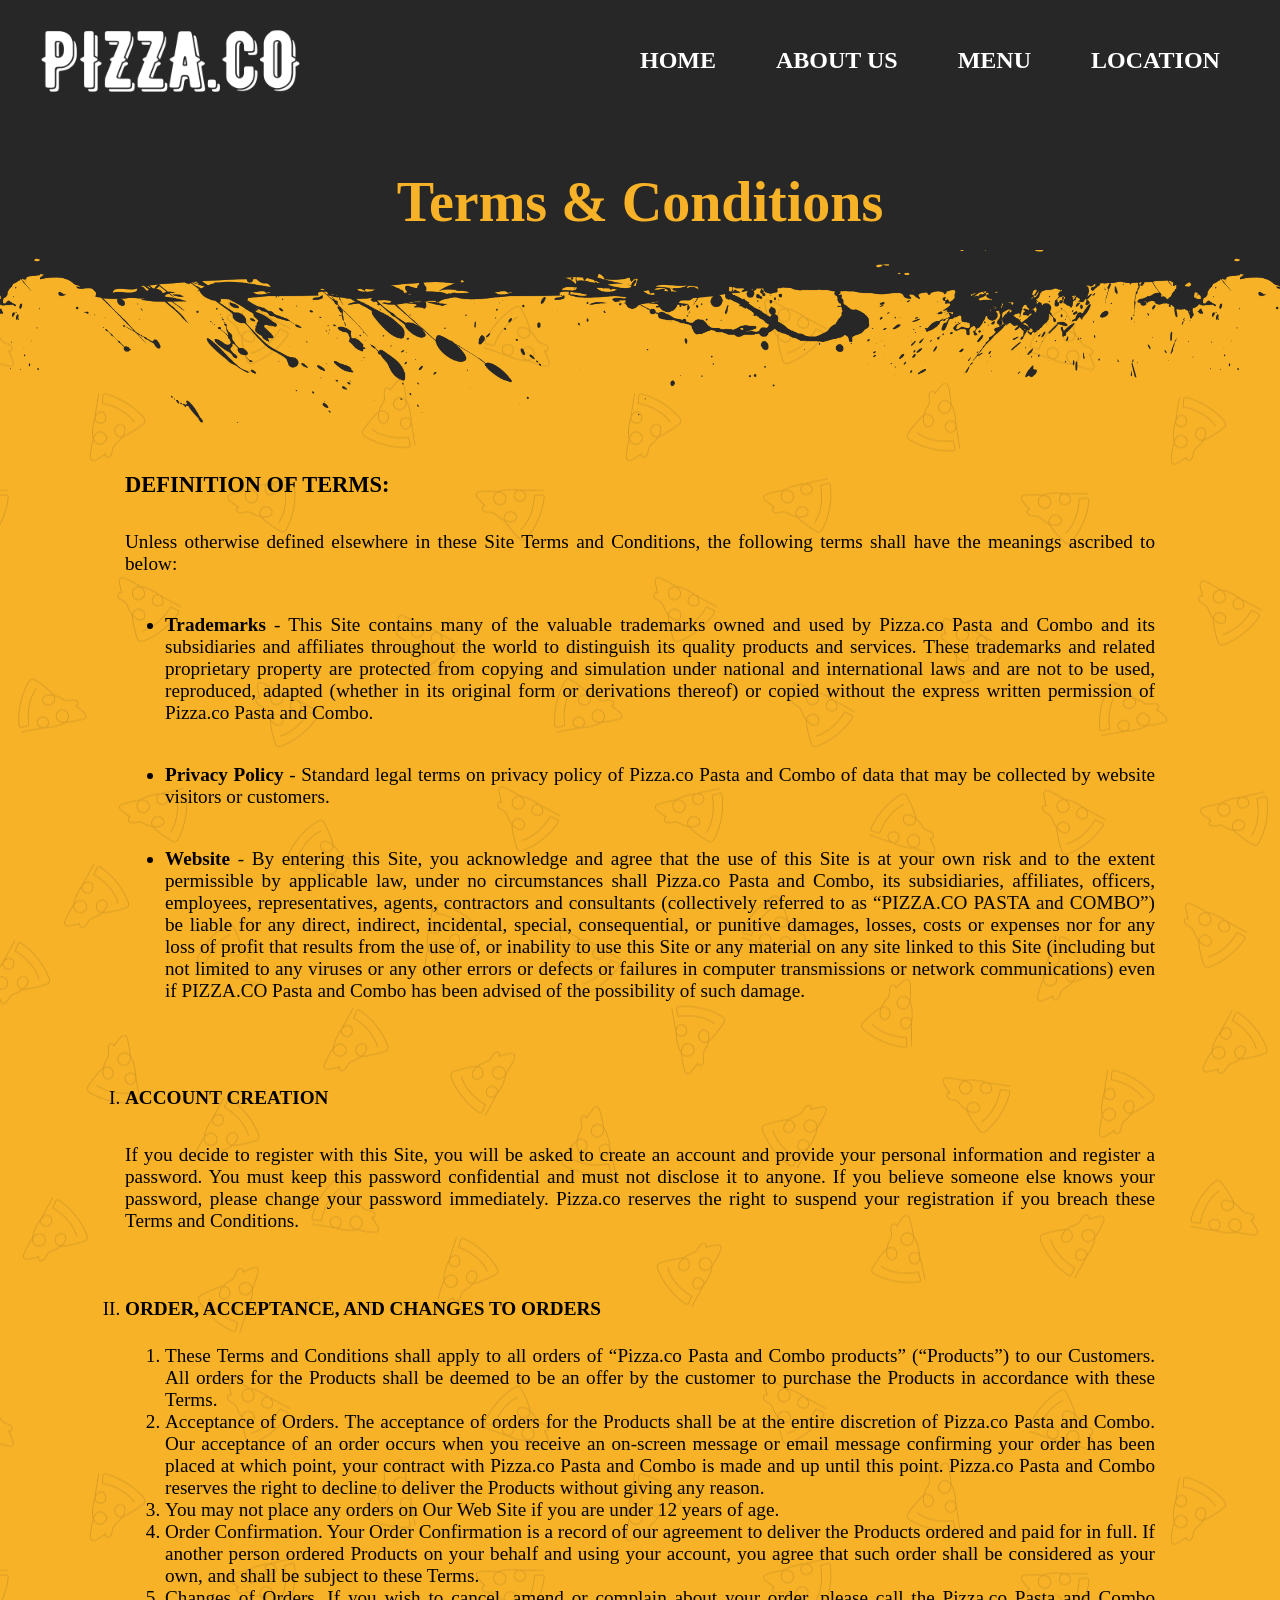
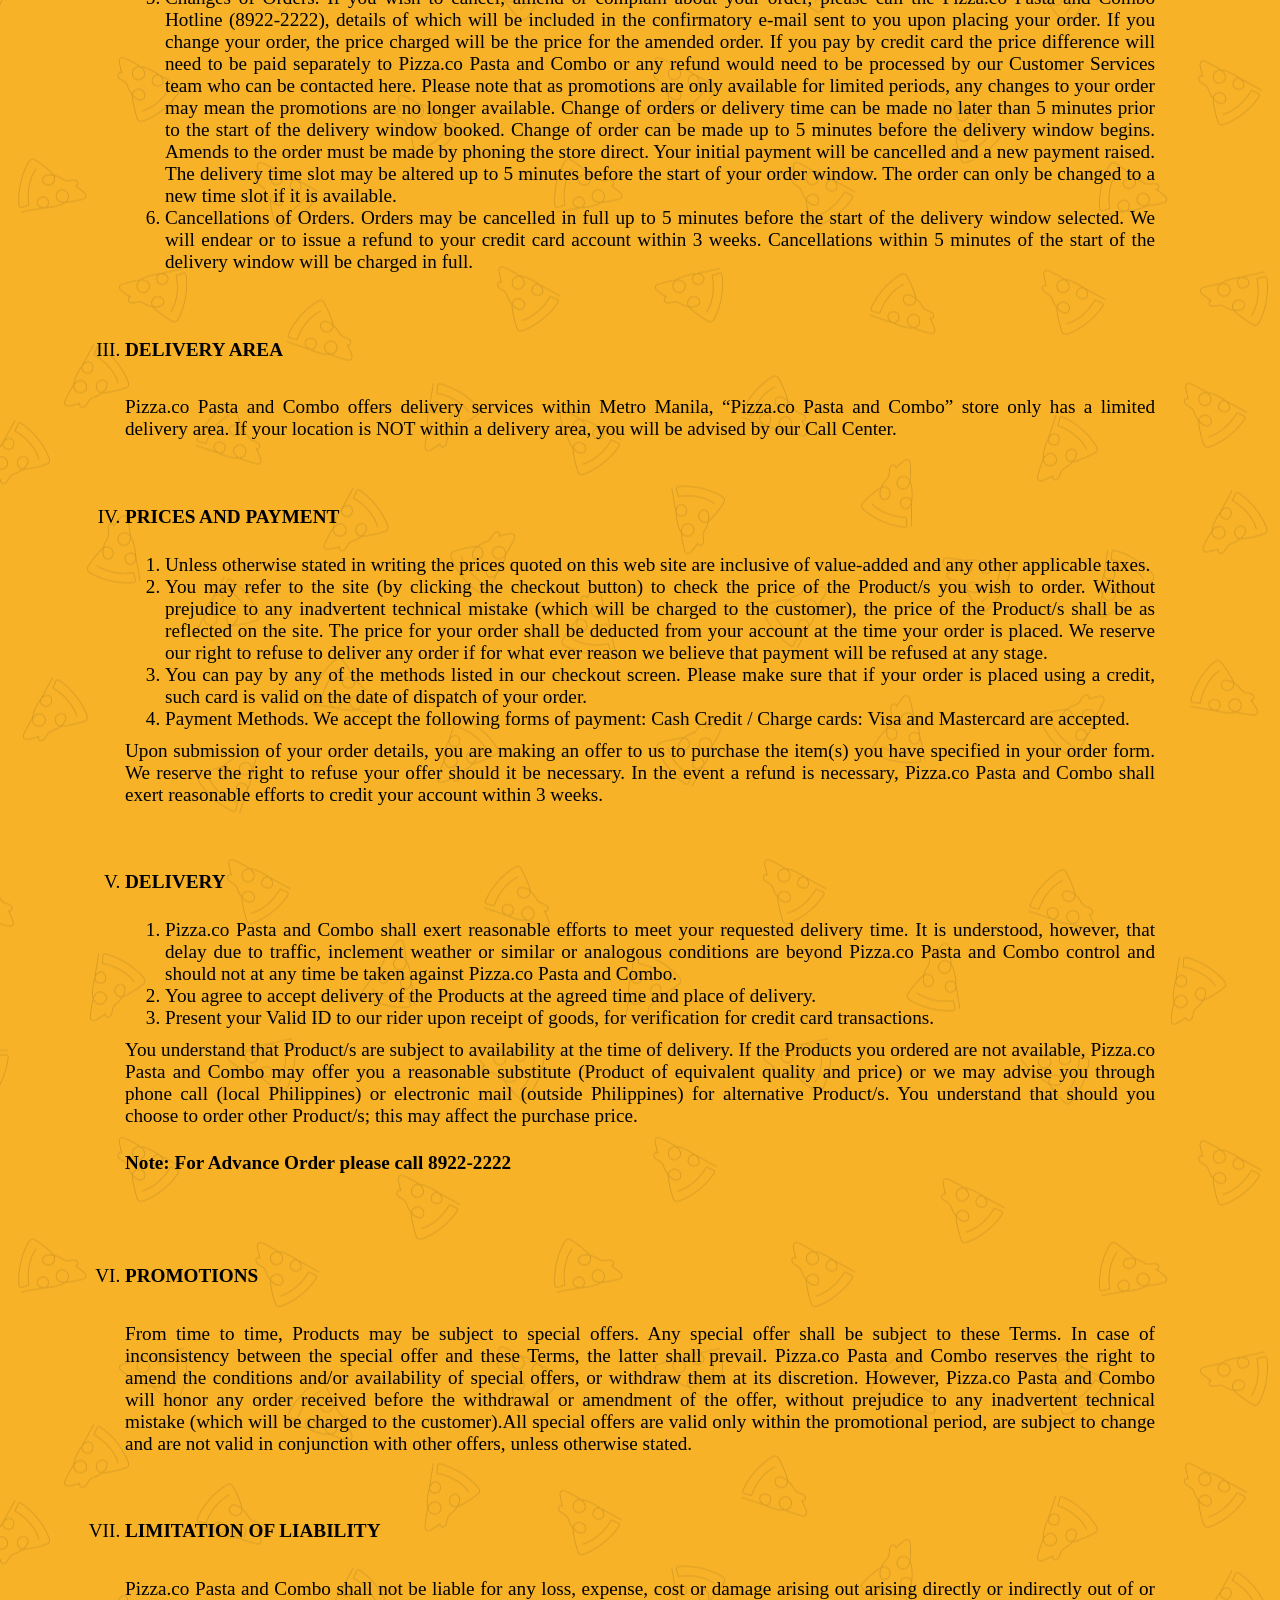
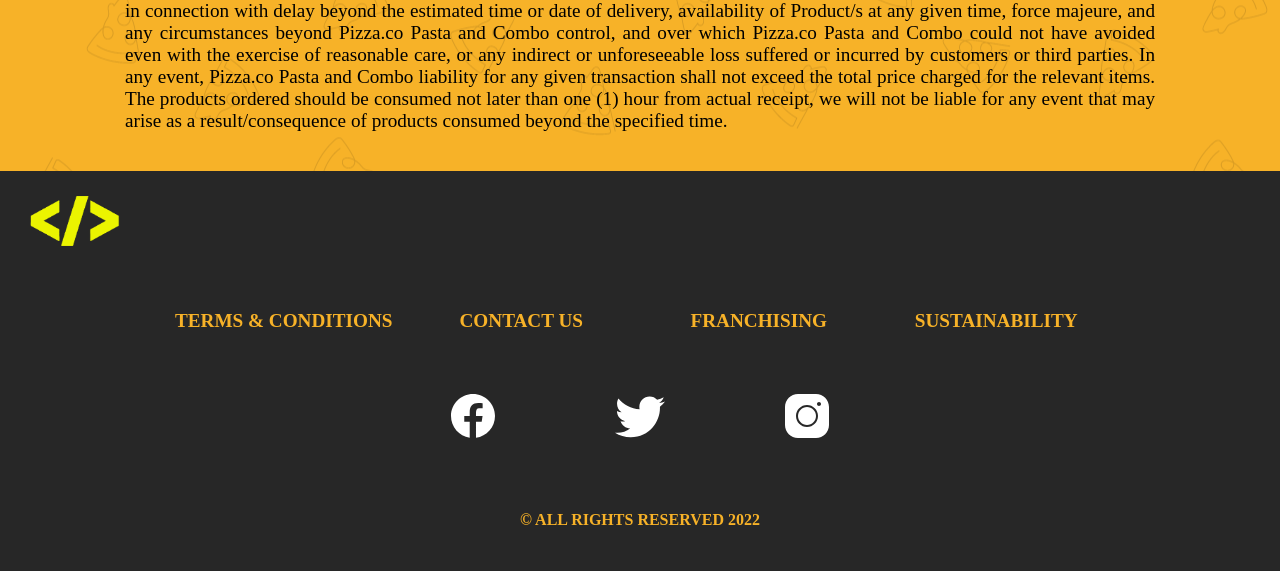
<file: Pizza.co/terms-and-conditions.html>
<html lang="en">

<head>
    <meta charset="UTF-8">
    <meta http-equiv="X-UA-Compatible" content="IE=edge">
    <meta name="viewport" content="width=device-width, initial-scale=1.0">
    <link rel="stylesheet" href="./CSS/terms-and-conditions.css">
    <link rel="icon" href="./Images/pizza-favicon.png">
    <script src="JS/Pizza.co.js"></script>
    <title>Terms & Conditions</title>

</head>

<body>

    <div class="loader"></div>
    
        <header class="homepage">

            <div class="homepage-top-bar">
                <img src="./Images\main-logo.png" alt="Logo spells 'Pizza.co'" id="main-logo" width="300">

                <nav class="homepage-nav">
                    <a href="index.html">Home</a>
                    <a href="index.html">About Us</a>
                    <a href="index.html">Menu</a>
                    <a href="index.html">Location</a>
                </nav>
            </div>

            <h2> Terms & Conditions</h2>
            
        </header>

        <div class="paint-splatter">  
           
        </div>
           
        <div class="main-body">

            

            <section class="articles fixed-width">
                <h3>DEFINITION OF TERMS:</h3>

                <p> 
                    Unless otherwise defined elsewhere in these Site Terms and Conditions, the following terms shall have the meanings ascribed to below:
                </p>

                <ul>
                    
                
                    <li>
                        <span>Trademarks</span> - This Site contains many of the valuable trademarks owned and used by Pizza.co Pasta and Combo and its subsidiaries and affiliates throughout the world to distinguish its quality products and services. These trademarks and related proprietary property are protected from copying and simulation under national and international laws and are not to be used, reproduced, adapted (whether in its original form or derivations thereof) or copied without the express written permission of Pizza.co Pasta and Combo.
                    </li>

                    <li>
                        <span>Privacy Policy</span> - Standard legal terms on privacy policy of Pizza.co Pasta and Combo of data that may be collected by website visitors or customers.
                    </li>

                    <li>
                        <span>Website</span> - By entering this Site, you acknowledge and agree that the use of this Site is at your own risk and to the extent permissible by applicable law, under no circumstances shall Pizza.co Pasta and Combo, its subsidiaries, affiliates, officers, employees, representatives, agents, contractors and consultants (collectively referred to as “PIZZA.CO PASTA and COMBO”) be liable for any direct, indirect, incidental, special, consequential, or punitive damages, losses, costs or expenses nor for any loss of profit that results from the use of, or inability to use this Site or any material on any site linked to this Site (including but not limited to any viruses or any other errors or defects or failures in computer transmissions or network communications) even if PIZZA.CO Pasta and Combo has been advised of the possibility of such damage.
                    </li>
                </ul>

                <ol class="main-list">
                    <li>
                        <h4>ACCOUNT CREATION</h4>

                        <p>
                            If you decide to register with this Site, you will be asked to create an account and provide your personal information and register a password. You must keep this password confidential and must not disclose it to anyone. If you believe someone else knows your password, please change your password immediately. Pizza.co reserves the right to suspend your registration if you breach these Terms and Conditions.
                        </p>
                    </li>
                    
                    <li>

                        <h4>ORDER, ACCEPTANCE, AND CHANGES TO ORDERS</h4>
                    
                        <ol>

                            <li>  These Terms and Conditions shall apply to all orders of “Pizza.co Pasta and Combo products” (“Products”) to our Customers. All orders for the Products shall be deemed to be an offer by the customer to purchase the Products in accordance with these Terms.

                            </li>

                            <li>
                                Acceptance of Orders. The acceptance of orders for the Products shall be at the entire discretion of Pizza.co Pasta and Combo. Our acceptance of an order occurs when you receive an on-screen message or email message confirming your order has been placed at which point, your contract with Pizza.co Pasta and Combo is made and up until this point. Pizza.co Pasta and Combo reserves the right to decline to deliver the Products without giving any reason. 
                            </li>

                            <li>
                                You may not place any orders on Our Web Site if you are under 12 years of age.
                            </li>

                            <li>
                                Order Confirmation. Your Order Confirmation is a record of our agreement to deliver the Products ordered and paid for in full. If another person ordered Products on your behalf and using your account, you agree that such order shall be considered as your own, and shall be subject to these Terms.
                            </li>

                            <li>
                                Changes of Orders. If you wish to cancel, amend or complain about your order, please call the Pizza.co Pasta and Combo Hotline (8922-2222), details of which will be included in the confirmatory e-mail sent to you upon placing your order. If you change your order, the price charged will be the price for the amended order. If you pay by credit card the price difference will need to be paid separately to Pizza.co Pasta and Combo or any refund would need to be processed by our Customer Services team who can be contacted here. Please note that as promotions are only available for limited periods, any changes to your order may mean the promotions are no longer available. Change of orders or delivery time can be made no later than 5 minutes prior to the start of the delivery window booked. Change of order can be made up to 5 minutes before the delivery window begins. Amends to the order must be made by phoning the store direct. Your initial payment will be cancelled and a new payment raised. The delivery time slot may be altered up to 5 minutes before the start of your order window. The order can only be changed to a new time slot if it is available.
                            </li>

                            <li>
                                Cancellations of Orders.  Orders may be cancelled in full up to 5 minutes before the start of the delivery window selected. We will endear or to issue a refund to your credit card account within 3 weeks. Cancellations within 5 minutes of the start of the delivery window will be charged in full.
                            </li>
                        
                        </ol>

                    </li>

                    <li>
                        <h4> DELIVERY AREA</h4>

                        <p>
                            Pizza.co Pasta and Combo offers delivery services within Metro Manila, “Pizza.co Pasta and Combo” store only has a limited delivery area. If your location is NOT within a delivery area, you will be advised by our Call Center.
                        </p>

                    </li>

                    <li>
                        <h4>PRICES AND PAYMENT</h4>

                        <ol>
                            <li>
                                Unless otherwise stated in writing the prices quoted on this web site are inclusive of value-added and any other applicable taxes.
                            </li>

                            <li>
                                You may refer to the site (by clicking the checkout button) to check the price of the Product/s you wish to order.  Without prejudice to any inadvertent technical mistake (which will be charged to the customer), the price of the Product/s shall be as reflected on the site.   The price for your order shall be deducted from your account at the time your order is placed. We reserve our right to refuse to deliver any order if for what ever reason we believe that payment will be refused at any stage.
                            </li>

                            <li>
                                You can pay by any of the methods listed in our checkout screen. Please make sure that if your order is placed using a credit, such card is valid on the date of dispatch of your order.
                            </li>

                            <li>
                                Payment Methods. We accept the following forms of payment: Cash Credit / Charge cards: Visa and Mastercard are accepted.
                            </li>

                        </ol>

                        <p>
                            Upon submission of your order details, you are making an offer to us to purchase the item(s) you have specified in your order form. We reserve the right to refuse your offer should it be necessary.
                            In the event a refund is necessary, Pizza.co Pasta and Combo shall exert reasonable efforts to credit your account within 3 weeks.
                        </p>

                    </li>

                    <li>
                        <h4>DELIVERY</h4>

                        <ol>
                            <li>
                                Pizza.co Pasta and Combo shall exert reasonable efforts to meet your requested delivery time.  It is understood, however, that delay due to traffic, inclement weather or similar or analogous conditions are beyond Pizza.co Pasta and Combo control and should not at any time be taken against Pizza.co Pasta and Combo.
                            </li>

                            <li>
                                You agree to accept delivery of the Products at the agreed time and place of delivery.
                            </li>

                            <li>
                                Present your Valid ID to our rider upon receipt of goods, for verification for credit card transactions.
                            </li>

                        </ol>

                        <p>
                            You understand that Product/s are subject to availability at the time of delivery.  If the Products you ordered are not available, Pizza.co Pasta and Combo may offer you a reasonable substitute (Product of equivalent quality and price) or we may advise you through phone call (local Philippines) or electronic mail (outside Philippines) for alternative Product/s.  You understand that should you choose to order other Product/s; this may affect the purchase price.
                            
                            
                        </p>

                        <h4>
                            Note: For Advance Order please call 8922-2222
                        </h4>

                    </li>

                    <li>
                        <h4>PROMOTIONS</h4>

                        <p>
                            From time to time, Products may be subject to special offers. Any special offer shall be subject to these Terms.  In case of inconsistency between the special offer and these Terms, the latter shall prevail. Pizza.co Pasta and Combo reserves the right to amend the conditions and/or availability of special offers, or withdraw them at its discretion.  However, Pizza.co Pasta and Combo will honor any order received before the withdrawal or amendment of the offer, without prejudice to any inadvertent technical mistake (which will be charged to the customer).All special offers are valid only within the promotional period, are subject to change and are not valid in conjunction with other offers, unless otherwise stated.
                        </p>

                    </li>
                        
                    <li>
                        <h4>LIMITATION OF LIABILITY</h4>

                        <p>
                            Pizza.co Pasta and Combo shall not be liable for any loss, expense, cost or damage arising out arising directly or indirectly out of or in connection with delay beyond the estimated time or date of delivery, availability of Product/s at any given time, force majeure, and any circumstances beyond Pizza.co Pasta and Combo control, and over which Pizza.co Pasta and Combo could not have avoided even with the exercise of reasonable care, or any indirect or unforeseeable loss suffered or incurred by customers or third parties.  In any event, Pizza.co Pasta and Combo liability for any given transaction shall not exceed the total price charged for the relevant items. The products ordered should be consumed not later than one (1) hour from actual receipt, we will not be liable for any event that may arise as a result/consequence of products consumed beyond the specified time.
                        </p>

                    </li>

                </ol>
                
            </section>

        </div>

        <footer class="footer-section">

            <img src="Images/crasht-logo.png" alt="" id="crasht-logo">

            <nav>
                <a href="./terms-and-conditions.html" target="_blank" rel="noopener noreferrer">Terms & Conditions</a>
                <a href="./contact-us.html" target="_blank" rel="noopener noreferrer">Contact Us</a>
                <a href="./franchising.html" target="_blank" rel="noopener noreferrer">Franchising</a>
                <a href="./sustainability.html" target="_blank" rel="noopener noreferrer">Sustainability</a>
            </nav>

            <section class="social-media-icon">

                <a href="https://www.facebook.com/" target="_blank" rel="noopener noreferrer">
                    <img src="Images/facebook-icon.svg" alt="">
                </a>
                <a href="https://twitter.com/" target="_blank" rel="noopener noreferrer">
                    <img src="Images/twitter-icon.svg" alt="">
                </a>
                <a href="https://www.instagram.com/" target="_blank" rel="noopener noreferrer">
                    <img src="Images/instagram-icon.svg" alt="">
                </a>
                

            </section>


            <p>© all rights reserved 2022</p>

        </footer>

        <script>
            // When the user scrolls the page, execute myFunction 
            window.onscroll = function() {myFunction()};
            
            function myFunction() {
              var winScroll = document.body.scrollTop || document.documentElement.scrollTop;
              var height = document.documentElement.scrollHeight - document.documentElement.clientHeight;
              var scrolled = (winScroll / height) * 100;
              document.getElementById("myBar").style.width = scrolled + "%";
            }
        </script>

</body>

</html>
</file>
<file: Pizza.co/CSS/Pizza.co.css>
html{
    scroll-behavior: smooth;
}

body {
    font-family: "Helvetica Neua", Helvetica, sans-serif;
    font-size: 16px;
    background-color: rgb(247, 178, 40);
    width: 100%;
}

body {
    
    margin: auto;
}

h2 {
    text-align: center;
    color: white;
    font-size: 3.5em;
    font-family: 'century gothic';
    margin: 0;
    padding: 20px 0;
    max-width: 100%;
}

.fixed-width-main {
    width: 1440px;
    margin: auto;
}

.fixed-width {
    width: 1030px;
    margin: auto;
}

.empty-space {
    margin-bottom: 3rem;
}

.clearfix:before,
.clearfix:after { 
    content:""; 
    display: table;
}

.clearfix:after { 
    clear: both;
}





/* =============================
        LOADING SCREEN
==============================*/

.loader{ 
    position: fixed;
    top: 0;
    left: 0;
    width: 100vw;
    height: 100vh;
    display: flex;
    justify-content: center;
    align-items: center;
    background-color:rgb(39, 39, 39);
    transition:  ease opacity 0.75s, visibility 1s;
    z-index: 100;
}

.loader-hidden{

    opacity: 0;
    visibility: hidden;
}

.loader::after{
    content: "";
    width: 75px;
    height: 75px;
    border: 15px solid rgba(255, 255, 255, 0.867);
    border-top-color:rgb(247, 178, 40);
    border-radius: 50%;
    animation: loading 0.75s ease infinite;
}

@keyframes loading {
    from{
        transform:  rotate(0turn);

    }to{
        transform: rotate(1turn);
    }
}

#myBtn {
    display: none;
    position: fixed;
    bottom: 20px;
    right: 30px;
    z-index: 99;
    font-size: 18px;
    border: none;
    outline: none;
    background-color:rgb(39, 39, 39);
    color:rgb(247, 178, 40);
    cursor: pointer;
    padding: 15px;
    border-radius: 10px;
    transition: .6s;
    font-weight: bolder;
  }
  
  #myBtn:hover {
    background-color:rgb(247, 178, 40);
    color: rgb(39, 39, 39);
    transform: scale(1.3);
    border-radius: 0px;

  }

/* =============================
            HEADER
==============================*/

/* */

.homepage {
    display: grid;
    grid-template-rows: repeat(2, 1fr);
    height: 800px;
    background-image: url(../Images/homepage-main-visual.png);
    background-color: rgb(247, 178, 40);
    background-size: cover;
    background-repeat: no-repeat;
    margin: auto;
    background-position: center;
    background-attachment: fixed ;
    
}

/* contains the top bar menus such as logo, menu, home, about and locations*/
    .homepage-top-bar {
        display: grid;
        grid-template-columns: repeat(2, 1fr);
        background-image: linear-gradient(rgba(15, 15, 15, 0.865), rgba(247, 178, 40, 0));
        position: fixed;
        z-index: 99;
        width: 100%;
        padding-bottom: 40px;
    }

        #main-logo {
            padding-left: 20px;
            width: 300px;
        }

        .homepage-nav {
            display: grid;
            grid-template-columns: repeat(4, auto);
        }

        nav > a {
            text-transform: uppercase;
            font-weight: bolder;
            text-decoration: none;
            color: white;
            font-size: 1.5em;
            font-family: 'century gothic';
            align-self: center;
            transition: .6s;
        }
/* creates an effect when mouse is hovered above the element*/
        nav > a:hover {
            color: rgb(247, 111, 0);
            font-size: 1.6em;
            
        }

    .homepage > .paint-splatter {
        height: 100%;
        background-image: url(../Images/paint-splatter.png);
        background-size: 1200px;
        background-repeat: repeat-x;
        background-position: bottom;
   }

/* =============================
            About Us
============================== */

.main-body {
    display: grid;
    grid-template-columns: 1fr;
}

    .about-us-section{
        display: grid;
        grid-template-columns: 1fr;
        background-color: rgb(39, 39, 39);
    }

    .about-us-history {
        display: grid;
        grid-template-columns: 1fr 2fr;
        margin: auto;
        padding-bottom: 70px;
    }

    .about-us-section > h2 {
        color: rgb(247, 178, 40);
        padding-top: 60px;
    }

    .about-us-history > img {
        width: 400px;
        padding: 20px;
    }

    .about-us-history > p {
        padding: 0 20px;
        font-size: 1.3em;
        color: whitesmoke;
        text-align: left;
    }

/* The different javascript css modification that will occur when conditions are met such as scroll position */
/* The after effects for the javascript functions*/

    .reveal{ 
        transform: translateY(150px);
        opacity: 0;
        transition: all 1s ease;
    }


    .reveal-side{
        transform: translateX(150px);
        opacity: 0;
        transition: all 1s ease;
    }

    .reveal-left{
        transform: translateX(-150px);
        opacity: 0;
        transition: all 1s ease;
    }

    .reveal-top{
        transform: translateY(-150px);
        opacity: 0;
        transition: all 1s ease;
    }

    .active {
        transform: translateY(0px);
        opacity: 1;
        
    }

 /* =============================
        About Us Claims
============================== */

    .about-claims {
        display: grid;
        grid-template-columns: repeat(3, 1fr);
        margin: auto;
        column-gap: 2em;
        padding-bottom: 150px;
    }

    .about-claims > div {
        align-items: flex-start;
        padding: 40px 40px ;
        text-align: center;
        background-color: rgb(247, 178, 40);
        height: 350px;
        border-radius: 1em;
    }
  
    .about-claims > div:nth-child(3) { 
        margin: 0 40px 0 0;
    }

    .about-claims > div:nth-child(2) { 
        margin: 0px 20px 0 20px;
    }

    .about-claims > div:nth-child(1) { 
        margin: 0 0 0 40px;
    }

    .about-claims > div > img {
        padding: 0 0 30px;
    }

    .about-claims > div > p {
        color: rgb(39, 39, 39);
        font-family: 'century gothic';
        font-weight: bold;
        font-size: 1.1em;
        text-align: center;
    }


 /* =============================
             Menu
============================== */

    .paint-splatter-reverse {
        background-image: url(../Images/paint-splatter-reverse.png);
        height: 200px;      
        background-size: 1200px;
        background-repeat: repeat-x;
        background-position: top;
    }


.menu-section {
    height: 800px;
}

    .menu-section ul li  h3 {
        text-transform: uppercase;
    }

    .menu-section > h2 {
        padding-bottom: 50px;
    }

    .menu-pizza-top {
        display: grid;
        grid-template-columns: repeat(4, 1fr);
        justify-content: center;
        gap: 2em;
        padding: 0px;
        width: 400px;
        margin: 0 auto;
    }

    .menu-pizza-top > div {
        text-align: center;
        padding: 20px; 
    }

    .menu-pizza-top img {
        transition: transform .6s ease-in-out;
    }

    .menu-pizza-top > div > img:hover {
        transform: scale(1.1);
        transform: rotate(190deg);
    }

    .menu-pizza-top > div > h4 {
        font-size: .8em;
    }

    .takeout-quote {
        font-family: 'century gothic';
        font-size: 1.2em;
        color: black;
        font-weight: bold;
        margin: auto;
        padding-bottom: 20px;
        text-align: center;
        width: 1000px;
    }

    .allergens {
        font-family: 'century gothic';
        font-size: 1.2em;
        color: black;
        font-weight: bold;
        margin: auto;
        text-align: center;
        width: 1000px;
    }


    .full-menu{
        
        text-align: center;
        padding: 30px;
        background-color:rgb(39, 39, 39);
        width: 150px;
        margin: auto;
        border-radius: 5px;
        margin-top: 40px;
        transition: .2s;
    }

    .full-menu > a {
    color:rgb(247, 178, 40);
        font-size: 1.2em;
        font-weight: bolder;
        text-decoration: none;
        
    }

    .full-menu:hover {

        color: rgb(39, 39, 39);
        transform: scale(1.2);
        border-radius: 0px;

    }

    .full-menu >a:hover {
    
        transform: scale(1.3);
        border-radius: 0px;

    }
    

 /* =============================
            Location
============================== */

.brick-oven {
    display: grid;
    grid-template-columns: 1fr;
    height: 200px;
    background-image: url(../Images/brick-oven.png);
    background-size: 700px;
    background-repeat: no-repeat;
    background-position: bottom;
}

.brick-border {
    display: grid;
    grid-template-columns: 1fr;
    height: 21px ;
    background-image: url(../Images/brick-border.png);
    background-size: 600px;
    background-repeat: repeat-x;
    background-position: bottom;
}


.location-section {
    background-color: rgb(39, 39, 39);
    height: 800px;
    margin: 0;
}

    .location-section > h2 {
        padding: 80px 0 50px;
    }

    .location-contents {
        display: grid;
        grid-template-columns: 1fr 1fr;
        height: 450px;
        column-gap: 3em;
        margin: auto;
        
        
    }

    .location-address {
        display: grid;
        grid-template-rows: repeat(2, 1fr);
        height: 450px;
        overflow-y: hidden ;
        overflow-x: hidden;
        padding: 0px 20px;    
        
        
    }

    .location-address:hover {
        overflow-y: scroll;
       
    }

    .location-address::-webkit-scrollbar {
        width: 5px;
        
    }

    .location-address::-webkit-scrollbar-thumb {
        background: rgb(255, 255, 255); 
        
    }

    .location-address > div {
        padding: 0px 0px 32px;
    }

    .location-contents .location-maps {
        height: 450px;
    }

    .location-address p {
        padding: 0;
        margin: 0;
        color: rgb(255, 255, 255);
    }

    .location-address h4 {
        font-size: 1.2em;
        padding: 0;
        margin: 0;
        color: rgb(247, 178, 40);
    }


.footer-section {
    height: 430px;

}    

    #crasht-logo {
        height: 50px;
        padding: 25px 30px;
    }

    .footer-section > nav {
        display: grid;
        height: 100px;
        grid-template-columns: repeat(4,1fr);
        margin: auto;
        width: 950px;
        font-weight: bolder;
        
    }

    .footer-section > nav > a {
        margin: auto;
        color: white;
        font-size: 1.2em;
        text-decoration: none;
        transition: .3s ; 
    }

    .footer-section a:hover {
        font-size: 1.4em;
        color:rgb(39, 39, 39);
    }
    
    .social-media-icon {
        display: grid;
        grid-template-columns: repeat(3 ,1fr);
        width: 500px;
        margin: auto;
    }

    .social-media-icon > a {
        padding: 20px;
        margin: auto;
    }

    .social-media-icon > a > img {
        width: 50px;
        transition: transform .2s; 
        
    }

    .social-media-icon a > img:hover {
        transform: scale(1.3);
        
    }

    .footer-section p {
        text-transform: uppercase;
        font-size: 1em;
        text-align: center;
        padding-top: 50px;
        font-weight:900;
        color: rgb(39, 39, 39);
        font-family: "century gothic";
    }


       /*   =============================
            =============================
            =============================
            =============================
            =============================
            =============================
            =============================
            =============================
                      MOBILE
            =============================
            =============================
            =============================
            =============================
            =============================
            =============================
            =============================
            =============================  */

    @media only screen and (max-width: 480px) {


        body {
            font-family: "Helvetica Neua", Helvetica, sans-serif;
            font-size: 16px;
            background-color: rgb(247, 178, 40);
            overflow-x: hidden;
            margin: auto;
        }
        
        body {
            overflow-x: hidden;
            
        }
        
        h2 {
            text-align: center;
            color: white;
            font-size: 5em;
            font-family: 'century gothic';
            margin: 0;
            padding: 20px 0;
            max-width: 100%;
        }
        
        .fixed-width-main {
            width: 1440px;
            margin: auto;
        }
        
        .fixed-width {
            width: 1030px;
            margin: auto;
        }
        
        .empty-space {
            margin-bottom: 3rem;
        }
        
        .clearfix:before,
        .clearfix:after { 
            content:""; 
            display: table;
        }
        
        .clearfix:after { 
            clear: both;
        }
        
        
        /* =============================
                    HEADER
        ==============================*/
        
        .homepage {
            display: grid;
            grid-template-rows: 1;
            height: 250%;
            background-image: url(../Images/mobile-homepage-main-visual.png);
            background-color: rgb(247, 178, 40);
            background-size: cover;
            background-repeat: no-repeat;
            margin: auto;
            background-position: center;
            background-attachment: fixed;
            width: 280%;
            
        }
        
            .homepage-top-bar {
                display: grid;
                grid-template-columns: repeat(2, 1fr);
                background-image: linear-gradient(rgba(15, 15, 15, 0.865), rgba(247, 178, 40, 0));
                position: fixed;
                z-index: 100;
                width: 100%;
                padding-bottom: 40px;
            }
        
                #main-logo {
                    padding-left: 20px;
                }
        
                .homepage-nav {
                    display: grid;
                    grid-template-columns: repeat(4, auto);
                }
        
                nav > a {
                    text-transform: uppercase;
                    text-decoration: none;
                    color: white;
                    font-size: 1.5rem;
                    font-family: 'century gothic';
                    align-self: center;
                }
        
            .homepage > .paint-splatter {
                
                height: 100%;
                background-image: url(../Images/paint-splatter.png);
                background-size: 1200px;
                background-repeat: repeat-x;
                background-position: bottom;
           }
        
        /* =============================
                    About Us
        ============================== */
        
        .main-body {
            display: grid;
            grid-template-columns: 1fr;
        }
        
        

            .about-us-section{
                display: grid;
                grid-template-columns: 1fr;
                background-color: rgb(39, 39, 39);
            }
        
            .about-us-history {
                display: grid;
                grid-template-columns: 1fr;
                margin: auto;
                padding: 20px 0 40px;
            }
        
            .about-us-section > h2 {
                color: rgb(247, 178, 40);
                padding-top: 90px;
            }
        
            .about-us-history > img {
                margin: auto;
                width: 400px;
                padding: 20px  0px;
            }
        
            .about-us-history > p {
                
                padding: 10px 50px 0;
                font-size: 2em;
                color: whitesmoke;
                text-align: center;
            }


            
        
         /* =============================
                About Us Claims
        ============================== */
        
            .about-claims {
                display: grid;
                grid-template-columns: 1fr 1fr ;
                align-items: center;
                margin: 10px;
                column-gap: 3em;
                padding-bottom: 150px;
               
            }

            .about-claims > div:nth-child(3) { 
                margin: 40px 0px 0px 40px;
            }
        
            .about-claims > div:nth-child(2) { 
                margin: 0px 40px 0 0px;
            }
        
            .about-claims > div:nth-child(1) { 
                margin: 0px 0 0 40px;
            }
        
            .about-claims > div > img {
                padding: 0 0 0px;
            }
        
            .about-claims > div {
                margin: 0px;
                align-items: flex-start;
                text-align: center;
                background-color: rgb(247, 178, 40);
                height: 300px;
                border-radius: 1em;
            }
        
            .about-claims > div > p {
                margin: 0px;
                color: rgb(39, 39, 39);
                font-family: 'century gothic';
                font-weight: bold;
                font-size: 1.3em;
                padding-top: 50px;
                text-align: center;
            }
        
        
         /* =============================
                     Menu
        ============================== */
        
            .paint-splatter-reverse {
                background-image: url(../Images/paint-splatter-reverse.png);
                height: 200px;      
                background-size: 1200px;
                background-repeat: repeat-x;
                background-position: top;
            }
        
        
        .menu-section {
            height: 1600px;
        }
        
            .menu-section ul li  h3 {
                text-transform: uppercase;
            }
        
            .menu-section > h2 {
                padding-bottom: 50px;
            }
        
            .menu-pizza-top {
                display: grid;
                grid-template-columns: repeat(2, 1fr);
                justify-content: center;
                gap: 2em;
                padding: 0px;
                width: 400px;
                margin: 0 auto;
            }
        
            .menu-pizza-top > div {
                text-align: center;
                padding: 20px; 

            }
        
            .menu-pizza-top img {
                transition: transform .6s ease-in-out;
                height: 300px;
                width: 300px;
            }
        
            .menu-pizza-top > div > img:hover {
                transform: scale(1.1);
                transform: rotate(190deg);
            }
        
            .menu-pizza-top > div > h4 {
                font-size: 1.2em;
            }
        
            .takeout-quote {
                font-family: 'century gothic';
                font-size: 1.5em;
                color: black;
                font-weight: bold;
                margin: auto;
                padding-bottom: 20px;
                text-align: center;
                width: 1000px;
            }
        
            .allergens {
                font-family: 'century gothic';
                font-size: 1.5em;
                color: black;
                font-weight: bold;
                margin: auto;
                text-align: center;
                width: 1000px;
            }
        
            /* ===== Meat =====*/
        
            .meat-banner {
                height: 400px;
                background-attachment: fixed;
                background-position: top;
                background-repeat: no-repeat;
                background-size: cover;
                margin: 70px 0 100px 0;
                background-image: url(../Images/meat-banner.jpg);
            }
        
            .meat-banner #meat-pizza-text {
                padding-top: 50px;
                display: block;
                margin-left: auto;
                margin-right: auto;
                width: 600px;
            }
        
            .menu-items-meat {
                display: grid;
                grid-template-columns: repeat(2, 1fr);
                justify-content: center;
                gap: 2em;
                padding: 0px;
            }
        
            .menu-items-meat > li {
                list-style-type: none;
                text-align: center;
                padding-bottom: 20px;
                width: 325px;
                justify-content: center;
                width: 100%;
            }
        
            .menu-items-meat img {
                object-fit: cover;
                width: 100%;
                height: 100%;
                padding: 0;
                transition: transform .3s;
            }
            
            .menu-items-meat .zoomer {
                overflow: hidden;
                width: 500px;
                height: 500px;
            }
        
            .menu-items-meat img:hover {
                transform: scale(1.1);
            }
        
            .menu-items-meat > li > h3 {
                font-size: 3em;
                font-weight: bolder;
                font-family: 'century gothic';
                margin: 0;
                padding: 20px 20px; 
            }
        
            .menu-items-meat > li > p {
                margin: 0;
                padding: 0 20px;
                font-size: 2em;
                font-family: 'century gothic';
                
            }
        
            /* ===== Vegetarian =====*/
        
            .vegetarian-banner {
                height: 400px;
                background-attachment: fixed;
                background-position: top;
                background-repeat: no-repeat;
                background-size: cover;
                margin: 100px 0 ;
                background-image: url(../Images/vegetarian-banner.jpg);
            }
        
            .vegetarian-banner #vegetarian-pizza-text {
                padding-top: 100px;
                display: block;
                margin-left: auto;
                margin-right: auto;
                width: 800px;
            }
        
            .menu-items-vegetarian {
                display: grid;
                grid-template-columns: repeat(2, 1fr);
                justify-content: center;
                gap: 2em;
                padding: 0px;
            }
        
            .menu-items-vegetarian > li {
                list-style-type: none;
                text-align: center;
                padding-bottom: 20px;
                width: 325px;
                justify-content: center;
                width: 100%; 
            }
        
            .menu-items-vegetarian img {
                object-fit: cover;
                width: 100%;
                height: 100%;
                padding: 0;
                transition: transform .3s;
            }
            
            .menu-items-vegetarian .zoomer {
                overflow: hidden;
                width: 500px;
                height: 500px;
            }
        
            .menu-items-vegetarian img:hover {
                transform: scale(1.1);
            }
        
            .menu-items-vegetarian  > li > h3 {
                font-size: 3em;
                font-weight: bolder;
                font-family: 'century gothic';
                margin: 0;
                padding: 20px 20px; 
            }
        
            .menu-items-vegetarian  > li > p {
                margin: 0;
                padding: 0 20px;
                font-size: 2em;
                font-family: 'century gothic';
            }
        
        
            /* ===== Vegan =====*/
        
            .vegan-banner {
                height: 400px;
                background-attachment: fixed;
                background-position: top;
                background-repeat: no-repeat;
                background-size: cover;
                margin: 100px 0 ;
                background-image: url(../Images/vegan-banner.jpg);
            }
        
            .vegan-banner #vegan-pizza-text {
                padding-top: 90px;
                display: block;
                margin-left: auto;
                margin-right: auto;
                width: 500px;
            }
        
            .menu-items-vegan {
                display: grid;
                grid-template-columns: repeat(2, 1fr);
                justify-content: center;
                gap: 2em;
                padding: 0px;
            }
        
            .menu-items-vegan > li {
                list-style-type: none;
                text-align: center;
                padding-bottom: 20px;
                width: 325px;
                justify-content: center;
                width: 100%;
            }
        
            .menu-items-vegan img {
                object-fit: cover;
                width: 100%;
                height: 100%;
                padding: 0;
                transition: transform .3s;
            }
            
            .menu-items-vegan .zoomer {
                overflow: hidden;
                width: 500px;
                height: 500px;
            }
        
            .menu-items-vegan img:hover {
                transform: scale(1.1);
                
            }
        
            .menu-items-vegan > li > h3 {
                font-size: 3em;
                font-weight: bolder;
                font-family: 'century gothic';
                margin: 0;
                padding: 20px 20px;   
            }
        
            .menu-items-vegan > li > p {
                margin: 0;
                padding: 0 20px;
                font-size: 2em;
                font-family: 'century gothic';
            }
        
             /* ===== Dessert =====*/
        
            .dessert-banner {
                height: 400px;
                background-attachment: fixed;
                background-position: top;
                background-repeat: no-repeat;
                background-size: cover;
                margin: 100px 0 ;
                background-image: url(../Images/dessert-banner.jpg);
            }
        
            .dessert-banner #dessert-text {
                padding-top: 140px;
                display: block;
                margin-left: auto;
                margin-right: auto;
                width: 700px;
            }
        
            .menu-items-dessert {
                display: grid;
                grid-template-columns: repeat(2, 1fr);
                justify-content: center;
                gap: 2em;
                padding: 0px;
            }
        
            .menu-items-dessert > li {
                list-style-type: none;
                text-align: center;
                padding-bottom: 20px;
                width: 325px;
                justify-content: center;
                width: 100%;
            }
        
            .menu-items-dessert img {
                object-fit: cover;
                width: 100%;
                height: 100%;
                padding: 0;
                transition: transform .3s;
            }
            
            .menu-items-dessert .zoomer {
                overflow: hidden;
                width: 500px;
                height: 500px;
            }
        
            .menu-items-dessert img:hover {
                transform: scale(1.1);
                
            }
        
            .menu-items-dessert > li > h3 {
                font-size: 3em;
                font-weight: bolder;
                font-family: 'century gothic';
                margin: 0;
                padding: 20px 20px;  
            }
        
            .menu-items-dessert > li > p {
                margin: 0;
                padding: 0 20px;
                font-size: 2em;
                font-family: 'century gothic';
            }
            
        
         /* =============================
                    Location
        ============================== */
        
        .brick-oven {
            display: grid;
            grid-template-columns: 1fr;
            height: 200px;
            background-image: url(../Images/brick-oven.png);
            background-size: 700px;
            background-repeat: no-repeat;
            background-position: bottom;
        }
        
        .brick-border {
            display: grid;
            grid-template-columns: 1fr;
            height: 21px ;
            background-image: url(../Images/brick-border.png);
            background-size: 600px;
            background-repeat: repeat-x;
            background-position: bottom;
        }
        
        
        .location-section {
            background-color: rgb(39, 39, 39);
            height: 1800px;
            margin: 0;
        }
        
            .location-section > h2 {
                padding: 80px 0 50px;
            }
        
            .location-contents {
                display: grid;
                grid-template-columns: 1fr;
                height: 450px;
                column-gap: 3em;
                margin: auto;
                
            }
        
            .location-address {
                display: grid;
                grid-template-rows: repeat(2, 1fr);
                height: 700px;
                overflow-y: hidden ;
                overflow-x: hidden;
                padding: 0px 20px;    
            }
        
            .location-address:hover {
                overflow-y: scroll;
            }
        
            .location-address::-webkit-scrollbar {
                width: 5px;
            }
        
            .location-address::-webkit-scrollbar-thumb {
                background: rgb(255, 255, 255); 
            }
        
            .location-address > div {
                padding: 0px 0px 32px;
                padding: 0 50px;
            }
        
            .location-contents .location-maps {
                height: 700px;
                padding: 0 50px;
            }
        
            .location-address p {
                padding: 10px 0 ;
                margin: 0;
                color: rgb(255, 255, 255);
                font-size: 1.5em;
            }
        
            .location-address h4 {
                font-size: 2.5em;
                padding: 45px 0 0 0;
                margin: 0;
                color: rgb(247, 178, 40);
            }
                
        .footer-section {
            height: 820px;
        }    

            #crasht-logo {
                height: 80px;
                padding: 30px 40px;
            }

            .footer-section > nav {
                display: grid;
                height: 350px;
                grid-template-columns: repeat(1,1fr);
                margin: auto;
                width: 950px;
                font-weight: bolder;
                font-size: 2em;
                padding-bottom: 30px;
                
            }

            .footer-section > nav > a {
                margin: auto;
                color: white;
                font-size: 1.2em;
                text-decoration: none;
                transition: .3s ; 
            }

            .footer-section a:hover {
                font-size: 1.4em;
                color:rgb(39, 39, 39);
            }
            
            .social-media-icon {
                display: grid;
                grid-template-columns: repeat(3 ,1fr);
                width: 500px;
                margin: auto;
            }

            .social-media-icon > a {
                padding: 20px;
                margin: auto;
            }

            .social-media-icon > a > img {
                width: 90px;
                transition: transform .2s; 
                
            }

            .social-media-icon a > img:hover {
                transform: scale(1.3);
                
            }

            .footer-section p {
                text-transform: uppercase;
                font-size: 2em;
                text-align: center;
                font-weight: bolder;
                color: rgb(39, 39, 39);
                font-family: "century gothic";
            }
    }
</file>
<file: Pizza.co/CSS/contact-us.css>
body {
    font-family: "Helvetica Neua", Helvetica, sans-serif;
    font-size: 16px;
    background-color: rgb(247, 178, 40);
    width: 100%;
}

body {
    margin: auto;
    background-image: url(../Images/Webpages/homepage-background.png);
    background-color: rgb(247, 178, 40);
    background-position: center;
    text-align: justify;
    font-family: 'century gothic';
}



.fixed-width-main {
    width: 1440px;
    margin: auto;
}

.fixed-width {
    width: 1030px;
    margin: auto;
}

.empty-space {
    margin-bottom: 3rem;
}

.clearfix:before,
.clearfix:after { 
    content:""; 
    display: table;
}

.clearfix:after { 
    clear: both;
}

/* =============================
        LOADING SCREEN
==============================*/

.loader{ 
    position: fixed;
    top: 0;
    left: 0;
    width: 100vw;
    height: 100vh;
    display: flex;
    justify-content: center;
    align-items: center;
    background-color:rgb(39, 39, 39);
    transition:  ease opacity 0.75s, visibility 1s;
    z-index: 100;
}

.loader-hidden{

    opacity: 0;
    visibility: hidden;
}

.loader::after{
    content: "";
    width: 75px;
    height: 75px;
    border: 15px solid rgba(255, 255, 255, 0.867);
    border-top-color:rgb(247, 178, 40);
    border-radius: 50%;
    animation: loading 0.75s ease infinite;
}

@keyframes loading {
    from{
        transform:  rotate(0turn);

    }to{
        transform: rotate(1turn);
    }
}




/* =============================
        Navigation Bar
==============================*/

.homepage-top-bar {
    display: grid;
    grid-template-columns: repeat(2, 1fr);
    width: 100%;
    padding-bottom: 40px;
}

    #main-logo {
        padding-left: 20px;
    }

    .homepage-nav {
        display: grid;
        grid-template-columns: repeat(4, auto);
    }

    nav > a {
        text-transform: uppercase;
        font-weight: bolder;
        text-decoration: none;
        color: white;
        font-size: 1.5em;
        font-family: 'century gothic';
        align-self: center;
        transition: .6s;
    }

    nav > a:hover {
        color: rgb(247, 111, 0);
        font-size: 1.6em;
    }


    h2 {
        text-align: center;
        color: rgb(247, 178, 40);
        font-size: 3.5em;
        font-family: 'century gothic';
        padding-top: 10px;
        margin: 0;
        background-color: rgb(39, 39, 39);
    }

/* =============================
            HEADER
==============================*/

.homepage {
    background-color: rgb(39, 39, 39);
    height: 250px;
    
}

.paint-splatter {
    background-image: url(../Images/paint-splatter-reverse.png);
    height: 200px;      
    background-size: 1200px;
    background-repeat: repeat-x;
    background-position: top;
}

.main-body {
    font-size: 1.2em;
    font-weight: bolder;
}
    p {
        margin: auto;
        padding-top: 10px
    }


    input[type=text], select, textarea {
        width: 100%;
        padding: 12px;
        border: 1px solid #ccc;
        border-radius: 4px;
        box-sizing: border-box;
        margin-top: 6px;
        margin-bottom: 16px;
        resize: vertical;
    }

    h3{
        text-align: center;
    }

    input[type=submit] {
    background-color: rgb(39, 39, 39);
    color: white;
    padding: 12px 20px;
    border: none;
    border-radius: 4px;
    cursor: pointer;
    }

    input[type=submit]:hover {
    background-color: #ffffff;
    color: rgb(247, 178, 40);
    }

    .container {
    border-radius: 5px;
    padding: 20px;
    }

    label{
        text-align: center;
        width: 100px;
    }

    






    .footer-section {
        height: 400px;
        background-color: rgb(39, 39, 39);
    }    
    
        #crasht-logo {
            height: 50px;
            padding: 25px 30px;
        }
    
        .footer-section > nav {
            display: grid;
            height: 100px;
            grid-template-columns: repeat(4,1fr);
            margin: auto;
            width: 950px;
            font-weight: bolder;
            
        }
    
        .footer-section > nav > a {
            margin: auto;
            color: rgb(247, 178, 40);
            font-size: 1.2em;
            text-decoration: none;
            transition: .3s ; 
        }
    
        .footer-section a:hover {
            font-size: 1.4em;
            color: rgb(255, 255, 255);
        }
        
        .social-media-icon {
            display: grid;
            grid-template-columns: repeat(3 ,1fr);
            width: 500px;
            margin: auto;
        }
    
        .social-media-icon > a {
            padding: 20px;
            margin: auto;
        }
    
        .social-media-icon > a > img {
            width: 50px;
            transition: transform .3s; 
        }
    
        .social-media-icon a > img:hover {
            transform: scale(1.3);
        }
    
        .footer-section p {
            text-transform: uppercase;
            font-size: 1em;
            text-align: center;
            padding-top: 50px;
            font-weight: bolder;
            color: rgb(247, 178, 40);
            font-family: "century gothic";
        }
    

    



   
    
    

    




    











    @media only screen and (max-width: 480px) {


        .body {
            font-family: "Helvetica Neua", Helvetica, sans-serif;
            font-size: 16px;
            background-color: rgb(247, 178, 40);
            overflow-x: hidden;
            width: 280%;
            margin: auto;
            background-image: url(../Images/Webpages/homepage-background.png);
            background-position: center;
            text-align: justify;
            font-family: 'century gothic';
        }
    
        .fixed-width-main {
            width: 1440px;
            margin: auto;
        }
        
        .fixed-width {
            width: 1030px;
            margin: auto;
        }
        
        .empty-space {
            margin-bottom: 3rem;
        }
        
        .clearfix:before,
        .clearfix:after { 
            content:""; 
            display: table;
        }
        
        .clearfix:after { 
            clear: both;
        }
        
        
        /* =============================
                Navigation Bar
        ==============================*/
        
        .homepage-top-bar {
            display: grid;
            grid-template-columns: repeat(2, 1fr);
            padding-bottom: 40px;
        }
        
            #main-logo {
                padding-left: 20px;
            }
        
            .homepage-nav {
                display: grid;
                grid-template-columns: repeat(4, auto);
            }
        
            nav > a {
                text-transform: uppercase;
                text-decoration: none;
                color: rgb(255, 255, 255);
                font-size: 1.5rem;
                font-family: 'century gothic';
                align-self: center;
            }
        
        
            h2 {
                text-align: center;
                color: rgb(247, 178, 40);
                font-size: 3.5em;
                font-family: 'century gothic';
                padding-top: 10px;
                margin: 0;
                background-color: rgb(39, 39, 39);
            }
        
        /* =============================
                    HEADER
        ==============================*/
        
        .homepage {
            background-color: rgb(39, 39, 39);
            height: 250px;
            width: 280%;
        }
        
        .paint-splatter {
            background-image: url(../Images/paint-splatter-reverse.png);
            height: 200px;      
            background-size: 1200px;
            background-repeat: repeat-x;
            background-position: top;
            width: 280%;
        }
        
        .main-body {
            font-size: 2.5em;
            font-weight: bolder;
        }
            p {
                margin: auto;
                padding-top: 10px
            }
        
        
            input[type=text], select, textarea {
                font-size: .7em;
                width: 100%;
                padding: 12px;
                border: 1px solid #ccc;
                border-radius: .4em;
                box-sizing: border-box;
                margin-top: 6px;
                margin-bottom: 16px;
                resize: vertical;
            }
        
            h3{
                text-align: center;
            }
        
            input[type=submit] {
            background-color: rgb(39, 39, 39);
            color: white;
            padding: 12px 20px;
            border: none;
            border-radius: .4em;
            cursor: pointer;
            }
        
            input[type=submit]:hover {
            background-color: #ffffff;
            color: rgb(247, 178, 40);
            }
        
            .container {
            border-radius: 5px;
            padding: 20px;
            }
        
            label{
                text-align: center;
                width: 100px;
            }
        
        
            .footer-section {
                height: 800px;
                width: 280%;
            }    
    
                #crasht-logo {
                    height: 80px;
                    padding: 30px 40px;
                }
    
                .footer-section > nav {
                    display: grid;
                    height: 350px;
                    grid-template-columns: repeat(1,1fr);
                    margin: auto;
                    width: 950px;
                    font-weight: bolder;
                    font-size: 2em;
                    padding-bottom: 30px;
                    
                }
    
                .footer-section > nav > a {
                    margin: auto;
                    color: white;
                    font-size: 1.2em;
                    text-decoration: none;
                    transition: .3s ; 
                }
    
                .footer-section a:hover {
                    font-size: 1.4em;
                    color:rgb(39, 39, 39);
                }
                
                .social-media-icon {
                    display: grid;
                    grid-template-columns: repeat(3 ,1fr);
                    width: 500px;
                    margin: auto;
                }
    
                .social-media-icon > a {
                    padding: 20px;
                    margin: auto;
                }
    
                .social-media-icon > a > img {
                    width: 90px;
                    transition: transform .2s; 
                    
                }
    
                .social-media-icon a > img:hover {
                    transform: scale(1.3);
                    
                }
    
                .footer-section p {
                    text-transform: uppercase;
                    font-size: 2em;
                    text-align: center;
                    font-weight: bolder;
                    color: rgb(247, 178, 40);
                    font-family: "century gothic";
                }
    }
</file>
<file: Pizza.co/CSS/franchising.css>
body {
    font-family: "Helvetica Neua", Helvetica, sans-serif;
    font-size: 16px;
    background-color: rgb(247, 178, 40);
    width: 100%;
}

body {
    margin: auto;
    background-image: url(../Images/Webpages/homepage-background.png);
    background-color: rgb(247, 178, 40);
    background-position: center;
    text-align: justify;
    font-family: 'century gothic';
}



.fixed-width-main {
    width: 1440px;
    margin: auto;
}

.fixed-width {
    width: 1030px;
    margin: auto;
}

.empty-space {
    margin-bottom: 3rem;
}

.clearfix:before,
.clearfix:after { 
    content:""; 
    display: table;
}

.clearfix:after { 
    clear: both;
}

/* =============================
        LOADING SCREEN
==============================*/

.loader{ 
    position: fixed;
    top: 0;
    left: 0;
    width: 100vw;
    height: 100vh;
    display: flex;
    justify-content: center;
    align-items: center;
    background-color:rgb(39, 39, 39);
    transition:  ease opacity 0.75s, visibility 1s;
    z-index: 100;
}

.loader-hidden{

    opacity: 0;
    visibility: hidden;
}

.loader::after{
    content: "";
    width: 75px;
    height: 75px;
    border: 15px solid rgba(255, 255, 255, 0.867);
    border-top-color:rgb(247, 178, 40);
    border-radius: 50%;
    animation: loading 0.75s ease infinite;
}

@keyframes loading {
    from{
        transform:  rotate(0turn);

    }to{
        transform: rotate(1turn);
    }
}



/* =============================
        Navigation Bar
==============================*/

.homepage-top-bar {
    display: grid;
    grid-template-columns: repeat(2, 1fr);
    width: 100%;
    padding-bottom: 40px;
}

    #main-logo {
        padding-left: 20px;
    }

    .homepage-nav {
        display: grid;
        grid-template-columns: repeat(4, auto);
    }

    nav > a {
        text-transform: uppercase;
        font-weight: bolder;
        text-decoration: none;
        color: white;
        font-size: 1.5em;
        font-family: 'century gothic';
        align-self: center;
        transition: .6s;
    }

    nav > a:hover {
        color: rgb(247, 111, 0);
        font-size: 1.6em;
    }


    h2 {
        text-align: center;
        color: rgb(247, 178, 40);
        font-size: 3.5em;
        font-family: 'century gothic';
        padding-top: 10px;
        margin: 0;
        background-color: rgb(39, 39, 39);
    }

/* =============================
            HEADER
==============================*/

.homepage {
    background-color: rgb(39, 39, 39);
    height: 250px;
    
}

.paint-splatter {
    background-image: url(../Images/paint-splatter-reverse.png);
    height: 200px;      
    background-size: 1200px;
    background-repeat: repeat-x;
    background-position: top;
}

.main-body {
    font-size: 1.2em;
}

    ul> li {
        padding: 20px 0;
    }

   

    p {
        margin: auto;
        padding-top: 10px
    }


    span {
        font-weight: bolder;
    }

    .main-list {
        list-style-type: upper-roman;
        padding: 0px 0;
    }

    .main-list > li {
        padding: 20px 0;   
    }

    


    .footer-section {
        height: 400px;
        background-color: rgb(39, 39, 39);
    }    
    
        #crasht-logo {
            height: 50px;
            padding: 25px 30px;
        }
    
        .footer-section > nav {
            display: grid;
            height: 100px;
            grid-template-columns: repeat(4,1fr);
            margin: auto;
            width: 950px;
            font-weight: bolder;
            
        }
    
        .footer-section > nav > a {
            margin: auto;
            color: rgb(247, 178, 40);
            font-size: 1.2em;
            text-decoration: none;
            transition: .3s ; 
        }
    
        .footer-section a:hover {
            font-size: 1.4em;
            color: rgb(255, 255, 255);
        }
        
        .social-media-icon {
            display: grid;
            grid-template-columns: repeat(3 ,1fr);
            width: 500px;
            margin: auto;
        }
    
        .social-media-icon > a {
            padding: 20px;
            margin: auto;
        }
    
        .social-media-icon > a > img {
            width: 50px;
            transition: transform .3s; 
        }
    
        .social-media-icon a > img:hover {
            transform: scale(1.3);
        }
    
        .footer-section p {
            text-transform: uppercase;
            font-size: 1em;
            text-align: center;
            padding-top: 50px;
            font-weight: bolder;
            color: rgb(247, 178, 40);
            font-family: "century gothic";
        }
    

    



   
    
    

    




    











    @media only screen and (max-width: 480px) {


        .body {
            font-family: "Helvetica Neua", Helvetica, sans-serif;
            font-size: 16px;
            background-color: rgb(247, 178, 40);
            overflow-x: hidden;
            width: 280%;
            margin: auto;
            background-image: url(../Images/Webpages/homepage-background.png);
            background-position: center;
            text-align: justify;
            font-family: 'century gothic';
        }
    
        .fixed-width-main {
            width: 1440px;
            margin: auto;
        }
        
        .fixed-width {
            width: 1030px;
            margin: auto;
        }
        
        .empty-space {
            margin-bottom: 3rem;
        }
        
        .clearfix:before,
        .clearfix:after { 
            content:""; 
            display: table;
        }
        
        .clearfix:after { 
            clear: both;
        }
        
        
        /* =============================
                Navigation Bar
        ==============================*/
        
        .homepage-top-bar {
            display: grid;
            grid-template-columns: repeat(2, 1fr);
            padding-bottom: 40px;
        }
        
            #main-logo {
                padding-left: 20px;
            }
        
            .homepage-nav {
                display: grid;
                grid-template-columns: repeat(4, auto);
            }
        
            nav > a {
                text-transform: uppercase;
                text-decoration: none;
                color: rgb(255, 255, 255);
                font-size: 1.5rem;
                font-family: 'century gothic';
                align-self: center;
            }
        
        
            h2 {
                text-align: center;
                color: rgb(247, 178, 40);
                font-size: 3.5em;
                font-family: 'century gothic';
                padding-top: 10px;
                margin: 0;
                background-color: rgb(39, 39, 39);
            }
        
        /* =============================
                    HEADER
        ==============================*/
        
        .homepage {
            background-color: rgb(39, 39, 39);
            height: 250px;
            width: 280%;
        }
        
        .paint-splatter {
            background-image: url(../Images/paint-splatter-reverse.png);
            height: 200px;      
            background-size: 1200px;
            background-repeat: repeat-x;
            background-position: top;
            width: 280%;
        }
        
        .main-body {
            display: grid;
            grid-template-columns: 1fr;
            font-size: 1.2em;
            
            
        }
        
            .articles {
                width: 250%;
                padding: 0  0px 0 70px;
                
            }

            ul> li {
                padding: 20px 0;
                
            }
        
            p {
                margin: auto;
                padding-top: 10px
            }
        
        
            span {
                font-weight: bolder;
            }
        
            .main-list {
                list-style-type: upper-roman;
                padding: 0px 0;
            }
        
            .main-list > li {
                padding: 20px 0;   
                
            }
        
            
        
        
            .footer-section {
                height: 800px;
                width: 280%;
            }    
    
                #crasht-logo {
                    height: 80px;
                    padding: 30px 40px;
                }
    
                .footer-section > nav {
                    display: grid;
                    height: 350px;
                    grid-template-columns: repeat(1,1fr);
                    margin: auto;
                    width: 950px;
                    font-weight: bolder;
                    font-size: 2em;
                    padding-bottom: 30px;
                    
                }
    
                .footer-section > nav > a {
                    margin: auto;
                    color: white;
                    font-size: 1.2em;
                    text-decoration: none;
                    transition: .3s ; 
                }
    
                .footer-section a:hover {
                    font-size: 1.4em;
                    color:rgb(39, 39, 39);
                }
                
                .social-media-icon {
                    display: grid;
                    grid-template-columns: repeat(3 ,1fr);
                    width: 500px;
                    margin: auto;
                }
    
                .social-media-icon > a {
                    padding: 20px;
                    margin: auto;
                }
    
                .social-media-icon > a > img {
                    width: 90px;
                    transition: transform .2s; 
                    
                }
    
                .social-media-icon a > img:hover {
                    transform: scale(1.3);
                    
                }
    
                .footer-section p {
                    text-transform: uppercase;
                    font-size: 2em;
                    text-align: center;
                    font-weight: bolder;
                    color: rgb(247, 178, 40);
                    font-family: "century gothic";
                }
    }body {
        font-family: "Helvetica Neua", Helvetica, sans-serif;
        font-size: 16px;
        background-color: rgb(247, 178, 40);
        width: 100%;
    }
    
    body {
        margin: auto;
        background-image: url(../Images/Webpages/homepage-background.png);
        background-color: rgb(247, 178, 40);
        background-position: center;
        text-align: justify;
        font-family: 'century gothic';
    }
    
    
    
    .fixed-width-main {
        width: 1440px;
        margin: auto;
    }
    
    .fixed-width {
        width: 1030px;
        margin: auto;
    }
    
    .empty-space {
        margin-bottom: 3rem;
    }
    
    .clearfix:before,
    .clearfix:after { 
        content:""; 
        display: table;
    }
    
    .clearfix:after { 
        clear: both;
    }
    
    
    
    /* =============================
            Navigation Bar
    ==============================*/
    
    .homepage-top-bar {
        display: grid;
        grid-template-columns: repeat(2, 1fr);
        width: 100%;
        padding-bottom: 40px;
    }
    
        #main-logo {
            padding-left: 20px;
        }
    
        .homepage-nav {
            display: grid;
            grid-template-columns: repeat(4, auto);
        }
    
        nav > a {
            text-transform: uppercase;
            text-decoration: none;
            color: white;
            font-size: 1.5rem;
            font-family: 'century gothic';
            align-self: center;
        }
    
    
        h2 {
            text-align: center;
            color: rgb(247, 178, 40);
            font-size: 3.5em;
            font-family: 'century gothic';
            padding-top: 10px;
            margin: 0;
            background-color: rgb(39, 39, 39);
        }
    
        h1 {
            font-size: 2em;
        }
    
    /* =============================
                HEADER
    ==============================*/
    
    .homepage {
        background-color: rgb(39, 39, 39);
        height: 250px;
        
    }
    
    .paint-splatter {
        background-image: url(../Images/paint-splatter-reverse.png);
        height: 200px;      
        background-size: 1200px;
        background-repeat: repeat-x;
        background-position: top;
    }
    
    .main-body {
        font-size: 1.2em;
    }
    
        ul> li {
            padding: 5px 0;
        }
    
       
    
        p {
            margin: auto;
            padding-top: 10px
        }
    
    
        span {
            font-weight: bolder;
        }
    
        .main-list {
            list-style-type: upper-roman;
            padding: 0px 0;
        }
    
        .main-list > li {
            padding: 10px 0;   
        }
    
        .articles {
            padding-bottom: 100px;
        }
    
        
    
    
        .footer-section {
            height: 400px;
            background-color: rgb(39, 39, 39);
        }    
        
            #crasht-logo {
                height: 50px;
                padding: 25px 30px;
            }
        
            .footer-section > nav {
                display: grid;
                height: 100px;
                grid-template-columns: repeat(4,1fr);
                margin: auto;
                width: 950px;
                font-weight: bolder;
                
            }
        
            .footer-section > nav > a {
                margin: auto;
                color: rgb(247, 178, 40);
                font-size: 1.2em;
                text-decoration: none;
                transition: .3s ; 
            }
        
            .footer-section a:hover {
                font-size: 1.4em;
                color: rgb(255, 255, 255);
            }
            
            .social-media-icon {
                display: grid;
                grid-template-columns: repeat(3 ,1fr);
                width: 500px;
                margin: auto;
            }
        
            .social-media-icon > a {
                padding: 20px;
                margin: auto;
            }
        
            .social-media-icon > a > img {
                width: 50px;
                transition: transform .3s; 
            }
        
            .social-media-icon a > img:hover {
                transform: scale(1.3);
            }
        
            .footer-section p {
                text-transform: uppercase;
                font-size: 1em;
                text-align: center;
                padding-top: 50px;
                font-weight: bolder;
                color: rgb(247, 178, 40);
                font-family: "century gothic";
            }
        
    
        
    
    
    
       
        
        
    
        
    
    
    
    
        
    
    
    
    
    
    
    
    
    
    
    
        @media only screen and (max-width: 480px) {
    
    
            .body {
                font-family: "Helvetica Neua", Helvetica, sans-serif;
                font-size: 16px;
                background-color: rgb(247, 178, 40);
                overflow-x: hidden;
                width: 280%;
                margin: auto;
                background-image: url(../Images/Webpages/homepage-background.png);
                background-position: center;
                text-align: justify;
                font-family: 'century gothic';
            }
            
            
            .fixed-width-main {
                width: 1440px;
                margin: auto;
            }
            
            .fixed-width {
                width: 1030px;
                margin: auto;
            }
            
            .empty-space {
                margin-bottom: 3rem;
            }
            
            .clearfix:before,
            .clearfix:after { 
                content:""; 
                display: table;
            }
            
            .clearfix:after { 
                clear: both;
            }
            
            
            
            /* =============================
                    Navigation Bar
            ==============================*/
            
            .homepage-top-bar {
                display: grid;
                grid-template-columns: repeat(2, 1fr);
                padding-bottom: 40px;
            }
            
                #main-logo {
                    padding-left: 20px;
                }
            
                .homepage-nav {
                    display: grid;
                    grid-template-columns: repeat(4, auto);
                }
            
                nav > a {
                    text-transform: uppercase;
                    text-decoration: none;
                    color: rgb(255, 255, 255);
                    font-size: 1.5rem;
                    font-family: 'century gothic';
                    align-self: center;
                }
            
            
                h2 {
                    text-align: center;
                    color: rgb(247, 178, 40);
                    font-size: 3.5em;
                    font-family: 'century gothic';
                    padding-top: 10px;
                    margin: 0;
                    background-color: rgb(39, 39, 39);
                }
            
            /* =============================
                        HEADER
            ==============================*/
            
            .homepage {
                background-color: rgb(39, 39, 39);
                height: 250px;
                width: 313%;
            }
            
            .paint-splatter {
                background-image: url(../Images/paint-splatter-reverse.png);
                height: 200px;      
                background-size: 1200px;
                background-repeat: repeat-x;
                background-position: top;
                width: 280%;
            }
            
            .main-body {
                display: grid;
                grid-template-columns: 1fr;
                font-size: 1.2em;
            }
            
                .articles {
                    width: 250%;
                    padding: 0  0px 100px 70px;
                    
                }
    
                ul> li {
                    padding: 20px 0;
                    
                }
            
                p {
                    margin: auto;
                    padding-top: 10px
                }
            
            
                span {
                    font-weight: bolder;
                }
            
                .main-list {
                    list-style-type: upper-roman;
                    padding: 0px 0;
                }
            
                .main-list > li {
                    padding: 20px 0;   
                    
                }
            
                
            
            
                .footer-section {
                    height: 800px;
                    width: 313%;
                }    
        
                    #crasht-logo {
                        height: 80px;
                        padding: 30px 40px;
                    }
        
                    .footer-section > nav {
                        display: grid;
                        height: 350px;
                        grid-template-columns: repeat(1,1fr);
                        margin: auto;
                        width: 950px;
                        font-weight: bolder;
                        font-size: 2em;
                        padding-bottom: 30px;
                        
                    }
        
                    .footer-section > nav > a {
                        margin: auto;
                        color: white;
                        font-size: 1.2em;
                        text-decoration: none;
                        transition: .3s ; 
                    }
        
                    .footer-section a:hover {
                        font-size: 1.4em;
                        color:rgb(39, 39, 39);
                    }
                    
                    .social-media-icon {
                        display: grid;
                        grid-template-columns: repeat(3 ,1fr);
                        width: 500px;
                        margin: auto;
                    }
        
                    .social-media-icon > a {
                        padding: 20px;
                        margin: auto;
                    }
        
                    .social-media-icon > a > img {
                        width: 90px;
                        transition: transform .2s; 
                        
                    }
        
                    .social-media-icon a > img:hover {
                        transform: scale(1.3);
                        
                    }
        
                    .footer-section p {
                        text-transform: uppercase;
                        font-size: 2em;
                        text-align: center;
                        font-weight: bolder;
                        color: rgb(247, 178, 40);
                        font-family: "century gothic";
                    }
        }
</file>
<file: Pizza.co/CSS/sustainability.css>
body {
    font-family: "Helvetica Neua", Helvetica, sans-serif;
    font-size: 16px;
    background-color: rgb(247, 178, 40);
    width: 100%;
}

body {
    margin: auto;
    background-image: url(../Images/Webpages/homepage-background.png);
    background-color: rgb(247, 178, 40);
    background-position: center;
    font-family: 'century gothic';
}



.fixed-width-main {
    width: 1440px;
    margin: auto;
}

.fixed-width {
    width: 1030px;
    margin: auto;
}

.empty-space {
    margin-bottom: 3rem;
}

.clearfix:before,
.clearfix:after { 
    content:""; 
    display: table;
}

.clearfix:after { 
    clear: both;
}

/* =============================
        LOADING SCREEN
==============================*/

.loader{ 
    position: fixed;
    top: 0;
    left: 0;
    width: 100vw;
    height: 100vh;
    display: flex;
    justify-content: center;
    align-items: center;
    background-color:rgb(39, 39, 39);
    transition:  ease opacity 0.75s, visibility 1s;
    z-index: 100;
}

.loader-hidden{

    opacity: 0;
    visibility: hidden;
}

.loader::after{
    content: "";
    width: 75px;
    height: 75px;
    border: 15px solid rgba(255, 255, 255, 0.867);
    border-top-color:rgb(247, 178, 40);
    border-radius: 50%;
    animation: loading 0.75s ease infinite;
}

@keyframes loading {
    from{
        transform:  rotate(0turn);

    }to{
        transform: rotate(1turn);
    }
}



/* =============================
        Navigation Bar
==============================*/

.homepage-top-bar {
    display: grid;
    grid-template-columns: repeat(2, 1fr);
    width: 100%;
    padding-bottom: 40px;
}

    #main-logo {
        padding-left: 20px;
    }

    .homepage-nav {
        display: grid;
        grid-template-columns: repeat(4, auto);
    }

    nav > a {
        text-transform: uppercase;
        font-weight: bolder;
        text-decoration: none;
        color: white;
        font-size: 1.5em;
        font-family: 'century gothic';
        align-self: center;
        transition: .6s;
    }

    nav > a:hover {
        color: rgb(247, 111, 0);
        font-size: 1.6em;
    }


    h2 {
        text-align: center;
        color: rgb(247, 178, 40);
        font-size: 3.5em;
        font-family: 'century gothic';
        padding-top: 10px;
        margin: 0;
        background-color: rgb(39, 39, 39);
    }

/* =============================
            HEADER
==============================*/

.homepage {
    background-color: rgb(39, 39, 39);
    height: 250px;
    
}

.paint-splatter {
    background-image: url(../Images/paint-splatter-reverse.png);
    height: 200px;      
    background-size: 1200px;
    background-repeat: repeat-x;
    background-position: top;
}



.main-body {
    font-size: 1.2em;
    text-align: center;
    padding-bottom: 100px;
}

    p {
        margin: auto;
        padding: 10px 0 50px ;
        
    }


    h1 {
        font-weight: bolder;
        padding-top: 30px;
        margin: 0;
    }
    h3, h4{
        padding: 0;
        margin: 0;
    }

    h3{
        padding: 20px 0 0 0 ;
    }

    h4{
        padding: 0px;
    }

    .footer-section {
        height: 400px;
        background-color: rgb(39, 39, 39);
    }    
    
        #crasht-logo {
            height: 50px;
            padding: 25px 30px;
        }
    
        .footer-section > nav {
            display: grid;
            height: 100px;
            grid-template-columns: repeat(4,1fr);
            margin: auto;
            width: 950px;
            font-weight: bolder;
            
        }
    
        .footer-section > nav > a {
            margin: auto;
            color: rgb(247, 178, 40);
            font-size: 1.2em;
            text-decoration: none;
            transition: .3s ; 
        }
    
        .footer-section a:hover {
            font-size: 1.4em;
            color: rgb(255, 255, 255);
        }
        
        .social-media-icon {
            display: grid;
            grid-template-columns: repeat(3 ,1fr);
            width: 500px;
            margin: auto;
        }
    
        .social-media-icon > a {
            padding: 20px;
            margin: auto;
        }
    
        .social-media-icon > a > img {
            width: 50px;
            transition: transform .3s; 
        }
    
        .social-media-icon a > img:hover {
            transform: scale(1.3);
        }
    
        .footer-section p {
            text-transform: uppercase;
            font-size: 1em;
            text-align: center;
            padding-top: 40px;
            font-weight: bolder;
            color: rgb(247, 178, 40);
            font-family: "century gothic";
        }
    

    



   
    
    

    




    











    @media only screen and (max-width: 480px) {


        .body {
            font-family: "Helvetica Neua", Helvetica, sans-serif;
            font-size: 16px;
            background-color: rgb(247, 178, 40);
            overflow-x: hidden;
            width: 280%;
            margin: auto;
            background-image: url(../Images/Webpages/homepage-background.png);
            background-position: center;
            text-align: center;
            font-family: 'century gothic';
        }
    
        .fixed-width-main {
            width: 1440px;
            margin: auto;
        }
        
        .fixed-width {
            width: 1030px;
            margin: auto;
        }
        
        .empty-space {
            margin-bottom: 3rem;
        }
        
        .clearfix:before,
        .clearfix:after { 
            content:""; 
            display: table;
        }
        
        .clearfix:after { 
            clear: both;
        }
        
        
        /* =============================
                Navigation Bar
        ==============================*/
        
        .homepage-top-bar {
            display: grid;
            grid-template-columns: repeat(2, 1fr);
            padding-bottom: 40px;
        }
        
            #main-logo {
                padding-left: 20px;
            }
        
            .homepage-nav {
                display: grid;
                grid-template-columns: repeat(4, auto);
            }
        
            nav > a {
                text-transform: uppercase;
                text-decoration: none;
                color: rgb(255, 255, 255);
                font-size: 1.5rem;
                font-family: 'century gothic';
                align-self: center;
            }
        
        
            h2 {
                text-align: center;
                color: rgb(247, 178, 40);
                font-size: 3.5em;
                font-family: 'century gothic';
                padding-top: 10px;
                margin: 0;
                background-color: rgb(39, 39, 39);
            }
        
        /* =============================
                    HEADER
        ==============================*/
        
        .homepage {
            background-color: rgb(39, 39, 39);
            height: 250px;
            width: 280%;
        }
        
        .paint-splatter {
            background-image: url(../Images/paint-splatter-reverse.png);
            height: 200px;      
            background-size: 1200px;
            background-repeat: repeat-x;
            background-position: top;
            width: 280%;
        }
        
        .main-body {
            display: grid;
            grid-template-columns: 1fr;
            font-size: 1.2em;
            
            
        }
        
            .articles {
                width: 250%;
                padding: 0  0px 0 70px;
                
            }

            ul> li {
                padding: 20px 0;
                
            }
        
            p {
                margin: auto;
                padding-top: 10px
            }
        
        
            span {
                font-weight: bolder;
            }
        
            .main-list {
                list-style-type: upper-roman;
                padding: 0px 0;
            }
        
            .main-list > li {
                padding: 20px 0;   
                
            }
        
            
        
        
            .footer-section {
                height: 800px;
                width: 280%;
            }    
    
                #crasht-logo {
                    height: 80px;
                    padding: 30px 40px;
                }
    
                .footer-section > nav {
                    display: grid;
                    height: 350px;
                    grid-template-columns: repeat(1,1fr);
                    margin: auto;
                    width: 950px;
                    font-weight: bolder;
                    font-size: 2em;
                    padding-bottom: 30px;
                    
                }
    
                .footer-section > nav > a {
                    margin: auto;
                    color: white;
                    font-size: 1.2em;
                    text-decoration: none;
                    transition: .3s ; 
                }
    
                .footer-section a:hover {
                    font-size: 1.4em;
                    color:rgb(39, 39, 39);
                }
                
                .social-media-icon {
                    display: grid;
                    grid-template-columns: repeat(3 ,1fr);
                    width: 500px;
                    margin: auto;
                }
    
                .social-media-icon > a {
                    padding: 20px;
                    margin: auto;
                }
    
                .social-media-icon > a > img {
                    width: 90px;
                    transition: transform .2s; 
                    
                }
    
                .social-media-icon a > img:hover {
                    transform: scale(1.3);
                    
                }
    
                .footer-section p {
                    text-transform: uppercase;
                    font-size: 2em;
                    text-align: center;
                    font-weight: bolder;
                    color: rgb(247, 178, 40);
                    font-family: "century gothic";
                }
    }
</file>
<file: Pizza.co/CSS/terms-and-conditions.css>
body {
    font-family: "Helvetica Neua", Helvetica, sans-serif;
    font-size: 16px;
    background-color: rgb(247, 178, 40);
    width: 100%;
}

body {
    margin: auto;
    background-image: url(../Images/Webpages/homepage-background.png);
    background-color: rgb(247, 178, 40);
    background-position: center;
    text-align: justify;
    font-family: 'century gothic';
}



.fixed-width-main {
    width: 1440px;
    margin: auto;
}

.fixed-width {
    width: 1030px;
    margin: auto;
}

.empty-space {
    margin-bottom: 3rem;
}

.clearfix:before,
.clearfix:after { 
    content:""; 
    display: table;
}

.clearfix:after { 
    clear: both;
}

/* =============================
        LOADING SCREEN
==============================*/

.loader{ 
    position: fixed;
    top: 0;
    left: 0;
    width: 100vw;
    height: 100vh;
    display: flex;
    justify-content: center;
    align-items: center;
    background-color:rgb(39, 39, 39);
    transition:  ease opacity 0.75s, visibility 1s;
    z-index: 100;
}

.loader-hidden{

    opacity: 0;
    visibility: hidden;
}

.loader::after{
    content: "";
    width: 75px;
    height: 75px;
    border: 15px solid rgba(255, 255, 255, 0.867);
    border-top-color:rgb(247, 178, 40);
    border-radius: 50%;
    animation: loading 0.75s ease infinite;
}

@keyframes loading {
    from{
        transform:  rotate(0turn);

    }to{
        transform: rotate(1turn);
    }
}



/* =============================
        Navigation Bar
==============================*/

.homepage-top-bar {
    display: grid;
    grid-template-columns: repeat(2, 1fr);
    width: 100%;
    padding-bottom: 40px;
}

    #main-logo {
        padding-left: 20px;
    }

    .homepage-nav {
        display: grid;
        grid-template-columns: repeat(4, auto);
    }

    nav > a {
        text-transform: uppercase;
        font-weight: bolder;
        text-decoration: none;
        color: white;
        font-size: 1.5em;
        font-family: 'century gothic';
        align-self: center;
        transition: .6s;
    }

    nav > a:hover {
        color: rgb(247, 111, 0);
        font-size: 1.6em;
    }


    h2 {
        text-align: center;
        color: rgb(247, 178, 40);
        font-size: 3.5em;
        font-family: 'century gothic';
        padding-top: 10px;
        margin: 0;
        background-color: rgb(39, 39, 39);
    }

/* =============================
            HEADER
==============================*/

.homepage {
    background-color: rgb(39, 39, 39);
    height: 250px;
    
}

.paint-splatter {
    background-image: url(../Images/paint-splatter-reverse.png);
    height: 200px;      
    background-size: 1200px;
    background-repeat: repeat-x;
    background-position: top;
}

.main-body {
    font-size: 1.2em;
}

    ul> li {
        padding: 20px 0;
    }

   

    p {
        margin: auto;
        padding-top: 10px
    }


    span {
        font-weight: bolder;
    }

    .main-list {
        list-style-type: upper-roman;
        padding: 0px 0;
    }

    .main-list > li {
        padding: 20px 0;   
    }

    


    .footer-section {
        height: 400px;
        background-color: rgb(39, 39, 39);
    }    
    
        #crasht-logo {
            height: 50px;
            padding: 25px 30px;
        }
    
        .footer-section > nav {
            display: grid;
            height: 100px;
            grid-template-columns: repeat(4,1fr);
            margin: auto;
            width: 950px;
            font-weight: bolder;
            
        }
    
        .footer-section > nav > a {
            margin: auto;
            color: rgb(247, 178, 40);
            font-size: 1.2em;
            text-decoration: none;
            transition: .3s ; 
        }
    
        .footer-section a:hover {
            font-size: 1.4em;
            color: rgb(255, 255, 255);
        }
        
        .social-media-icon {
            display: grid;
            grid-template-columns: repeat(3 ,1fr);
            width: 500px;
            margin: auto;
        }
    
        .social-media-icon > a {
            padding: 20px;
            margin: auto;
        }
    
        .social-media-icon > a > img {
            width: 50px;
            transition: transform .3s; 
        }
    
        .social-media-icon a > img:hover {
            transform: scale(1.3);
        }
    
        .footer-section p {
            text-transform: uppercase;
            font-size: 1em;
            text-align: center;
            padding-top: 50px;
            font-weight: bolder;
            color: rgb(247, 178, 40);
            font-family: "century gothic";
        }
    

    



   
    
    

    




    











    @media only screen and (max-width: 480px) {


        .body {
            font-family: "Helvetica Neua", Helvetica, sans-serif;
            font-size: 16px;
            background-color: rgb(247, 178, 40);
            overflow-x: hidden;
            width: 280%;
            margin: auto;
            background-image: url(../Images/Webpages/homepage-background.png);
            background-position: center;
            text-align: justify;
            font-family: 'century gothic';
        }
    
        .fixed-width-main {
            width: 1440px;
            margin: auto;
        }
        
        .fixed-width {
            width: 1030px;
            margin: auto;
        }
        
        .empty-space {
            margin-bottom: 3rem;
        }
        
        .clearfix:before,
        .clearfix:after { 
            content:""; 
            display: table;
        }
        
        .clearfix:after { 
            clear: both;
        }
        
        
        /* =============================
                Navigation Bar
        ==============================*/
        
        .homepage-top-bar {
            display: grid;
            grid-template-columns: repeat(2, 1fr);
            padding-bottom: 40px;
        }
        
            #main-logo {
                padding-left: 20px;
            }
        
            .homepage-nav {
                display: grid;
                grid-template-columns: repeat(4, auto);
            }
        
            nav > a {
                text-transform: uppercase;
                text-decoration: none;
                color: rgb(255, 255, 255);
                font-size: 1.5rem;
                font-family: 'century gothic';
                align-self: center;
            }
        
        
            h2 {
                text-align: center;
                color: rgb(247, 178, 40);
                font-size: 3.5em;
                font-family: 'century gothic';
                padding-top: 10px;
                margin: 0;
                background-color: rgb(39, 39, 39);
            }
        
        /* =============================
                    HEADER
        ==============================*/
        
        .homepage {
            background-color: rgb(39, 39, 39);
            height: 250px;
            width: 280%;
        }
        
        .paint-splatter {
            background-image: url(../Images/paint-splatter-reverse.png);
            height: 200px;      
            background-size: 1200px;
            background-repeat: repeat-x;
            background-position: top;
            width: 280%;
        }
        
        .main-body {
            display: grid;
            grid-template-columns: 1fr;
            font-size: 1.2em;
            
            
        }
        
            .articles {
                width: 250%;
                padding: 0  0px 0 70px;
                
            }

            ul> li {
                padding: 20px 0;
                
            }
        
            p {
                margin: auto;
                padding-top: 10px
            }
        
        
            span {
                font-weight: bolder;
            }
        
            .main-list {
                list-style-type: upper-roman;
                padding: 0px 0;
            }
        
            .main-list > li {
                padding: 20px 0;   
                
            }
        
            
        
        
            .footer-section {
                height: 800px;
                width: 280%;
            }    
    
                #crasht-logo {
                    height: 80px;
                    padding: 30px 40px;
                }
    
                .footer-section > nav {
                    display: grid;
                    height: 350px;
                    grid-template-columns: repeat(1,1fr);
                    margin: auto;
                    width: 950px;
                    font-weight: bolder;
                    font-size: 2em;
                    padding-bottom: 30px;
                    
                }
    
                .footer-section > nav > a {
                    margin: auto;
                    color: white;
                    font-size: 1.2em;
                    text-decoration: none;
                    transition: .3s ; 
                }
    
                .footer-section a:hover {
                    font-size: 1.4em;
                    color:rgb(39, 39, 39);
                }
                
                .social-media-icon {
                    display: grid;
                    grid-template-columns: repeat(3 ,1fr);
                    width: 500px;
                    margin: auto;
                }
    
                .social-media-icon > a {
                    padding: 20px;
                    margin: auto;
                }
    
                .social-media-icon > a > img {
                    width: 90px;
                    transition: transform .2s; 
                    
                }
    
                .social-media-icon a > img:hover {
                    transform: scale(1.3);
                    
                }
    
                .footer-section p {
                    text-transform: uppercase;
                    font-size: 2em;
                    text-align: center;
                    font-weight: bolder;
                    color: rgb(247, 178, 40);
                    font-family: "century gothic";
                }
    }
</file>
